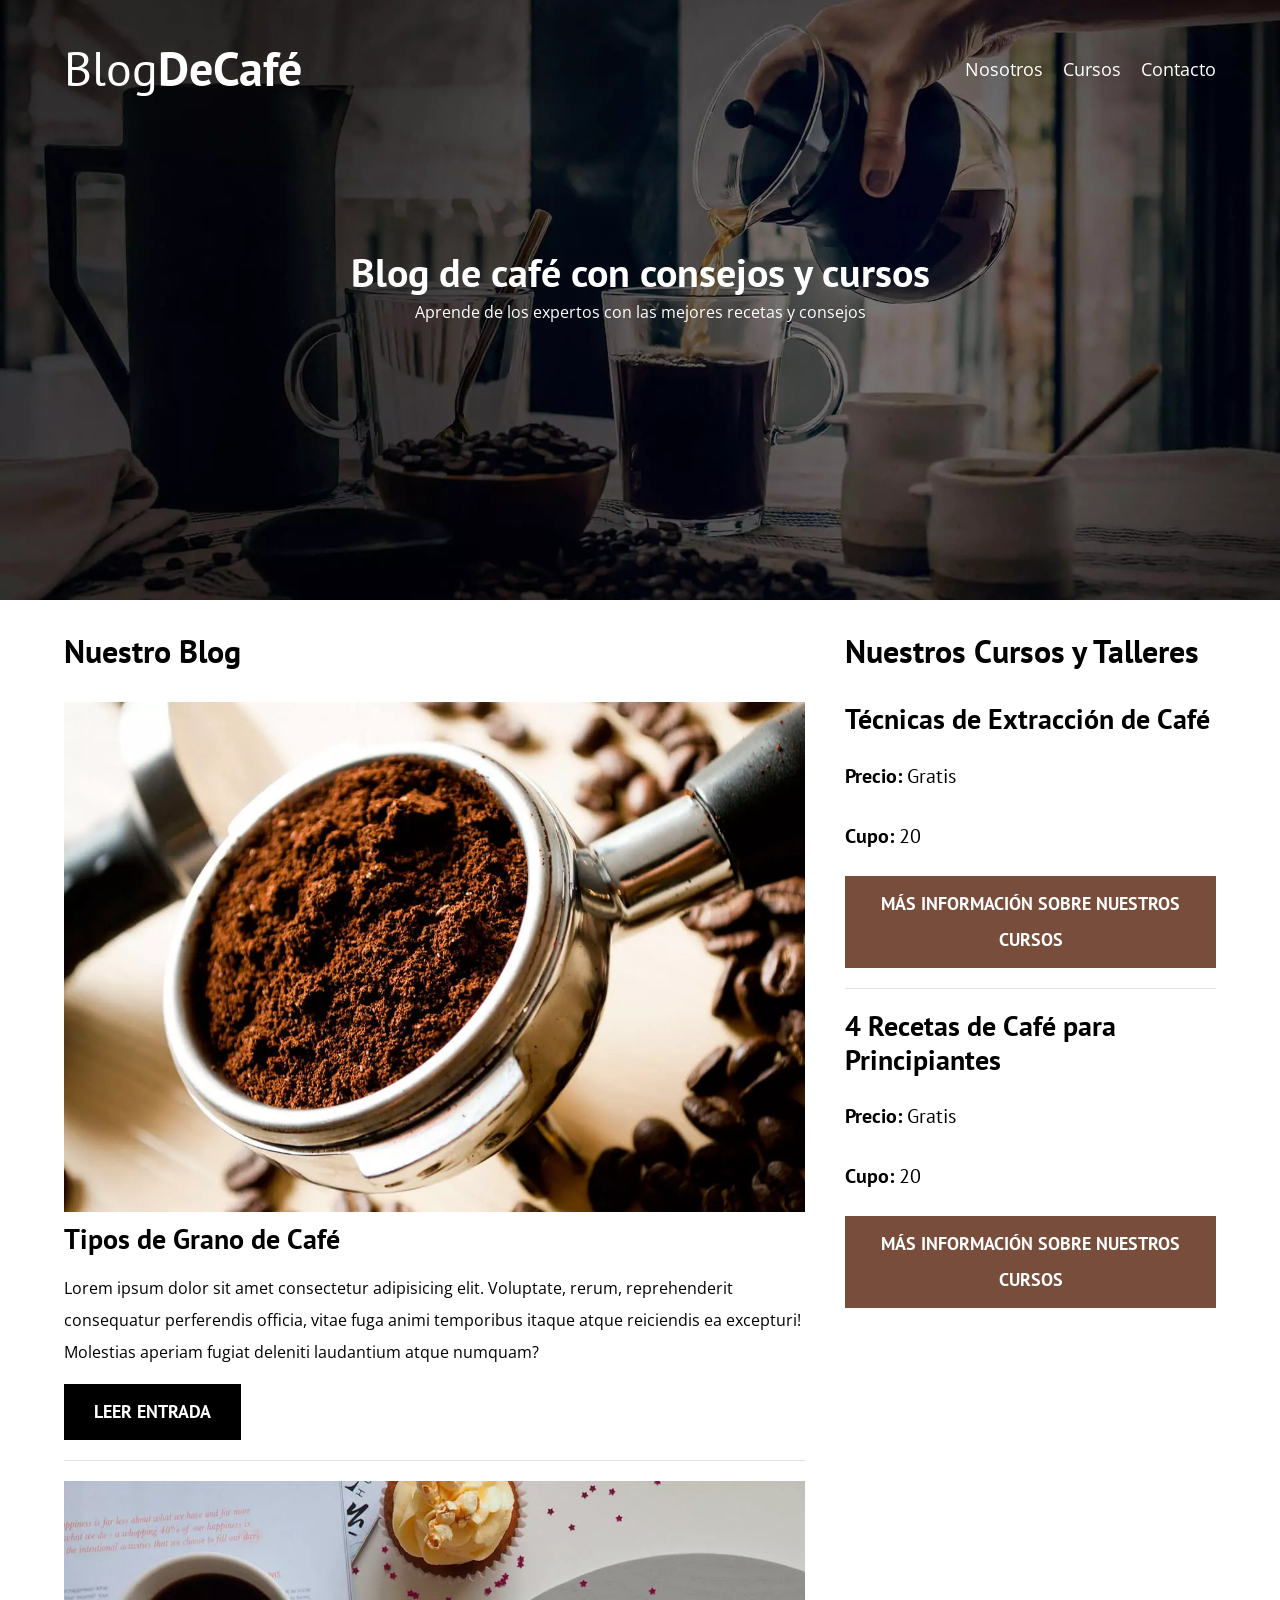
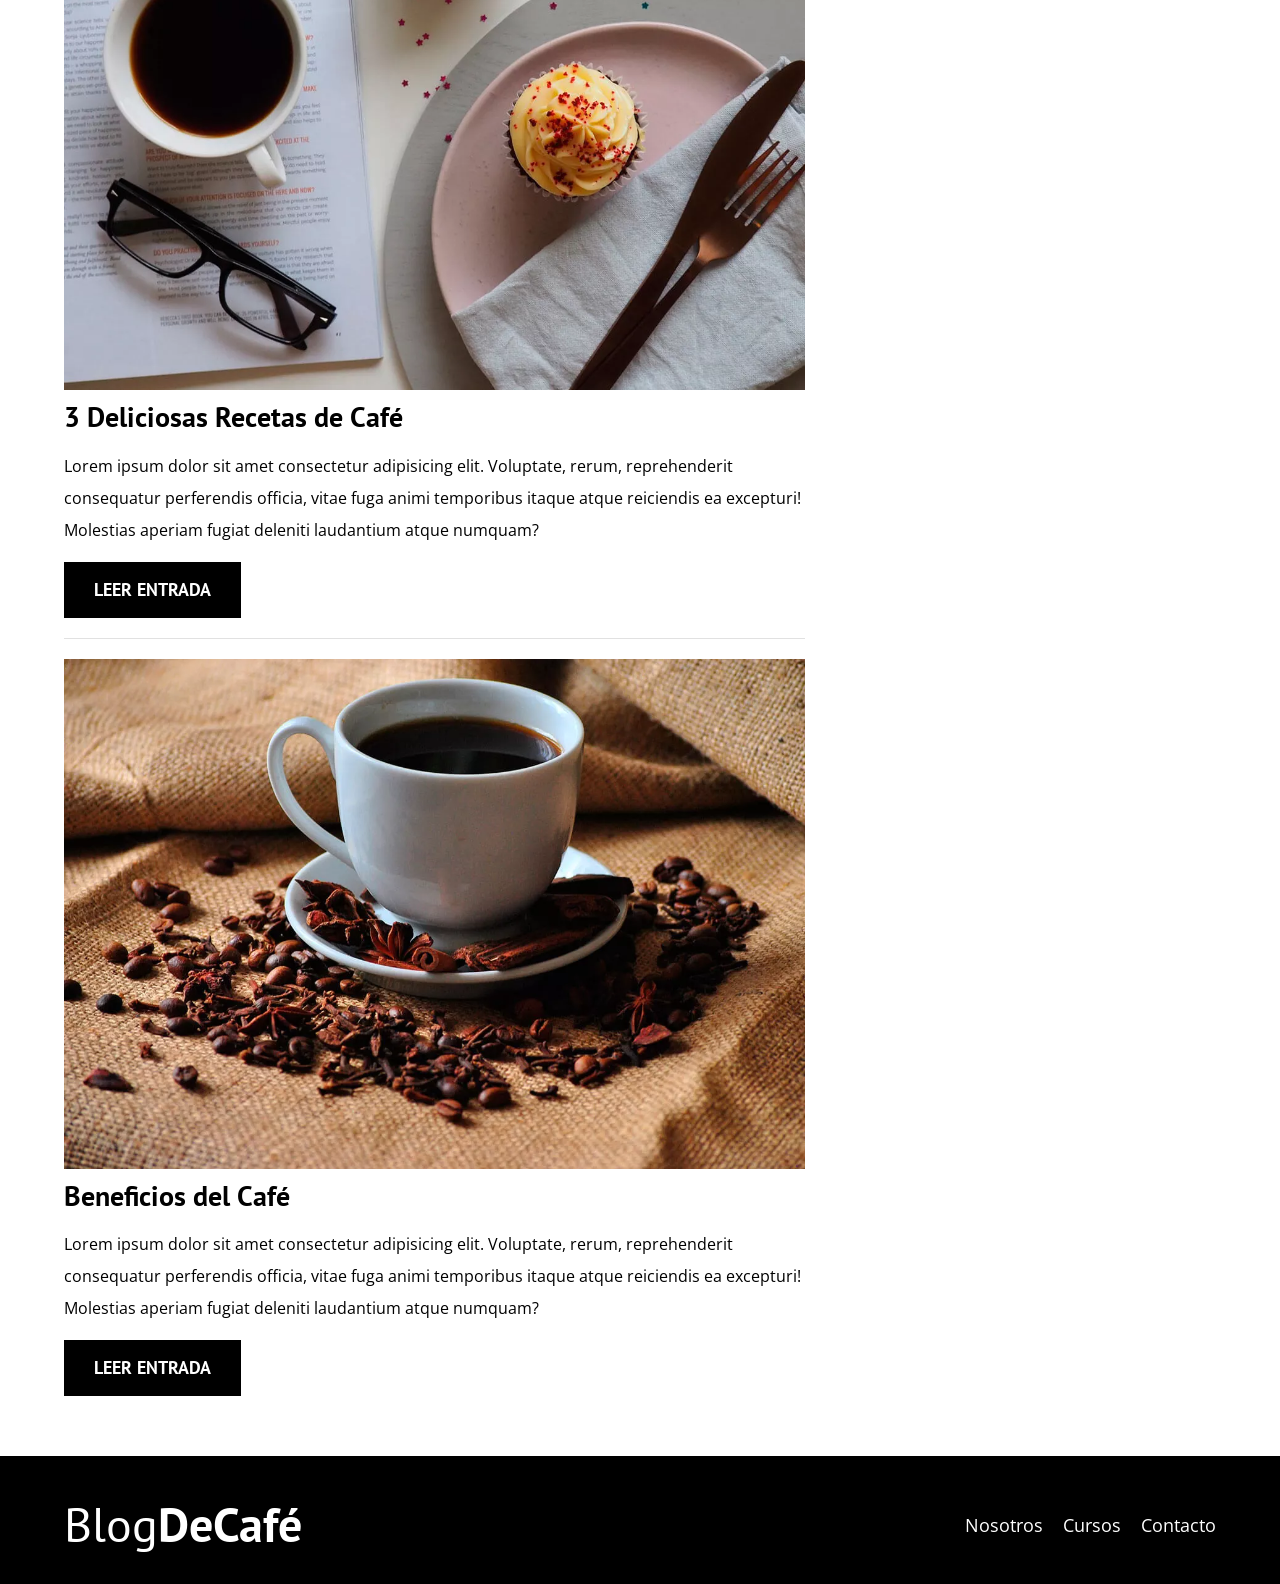
<file: js/Dom-Scripting/index.html>
<!DOCTYPE html>
<html lang="en">
<head>
    <meta charset="UTF-8">
    <meta name="viewport" content="width=device-width, initial-scale=1.0">
    <title>BlogDeCafé</title>
    <link rel="stylesheet" href="css/normalize.css">
    <link rel="icon" href="/img/cafe.png">
    <link href="https://fonts.googleapis.com/css2?family=Open+Sans&family=PT+Sans:wght@400;700&display=swap" rel="stylesheet">
    <link rel="stylesheet" href="css/style.css">
</head>
<body>

    <header class="header">

        <div class="contenedor">
            <div class="barra">
                <a class="logo" href="index.html">
                    <h1 class="logo__nombre no-margin centrar-texto">Blog<span class="logo__bold">DeCafé</span></h1>
                </a>

                <nav class="navegacion">
                    <a href="nosotros.html" class="navegacion__enlace">Nosotros</a>
                    <a href="cursos.html" class="navegacion__enlace">Cursos</a>
                    <a href="contacto.html" class="navegacion__enlace">Contacto</a>
                </nav>
            </div>
        </div>

        <div class="header__texto">
            <h2 class="no-margin">Blog de café con consejos y cursos</h2>
            <p class="no-margin">Aprende de los expertos con las mejores recetas y consejos</p>
        </div>
    </header>

    <div class="contenedor contenido-principal">
        <main class="blog">
            <h3>Nuestro Blog</h3>

            <article class="entrada">
                <div class="entrada__imagen">
                    <picture>
                        <source loading="lazy"  srcset="img/blog1.webp" type="image/webp">
                        <img loading="lazy" src="img/blog1.jpg" alt="imagen blog"> 
                    </picture>
                </div>

                <div class="entrada__contenido">
                    <h4 class="no-margin">Tipos de Grano de Café</h4>
                    <p>Lorem ipsum dolor sit amet consectetur adipisicing elit. Voluptate, rerum, reprehenderit consequatur perferendis officia, vitae fuga animi temporibus itaque atque reiciendis ea excepturi! Molestias aperiam fugiat deleniti laudantium atque numquam?</p>
                    <a href="entrada.html" class="boton boton--primario">Leer Entrada</a>
                </div>
            </article>

            <article class="entrada">
                <div class="entrada__imagen">
                    <picture>
                        <source loading="lazy"  srcset="img/blog2.webp" type="image/webp">
                        <img loading="lazy" src="img/blog2.jpg" alt="imagen blog"> 
                    </picture>
                </div>

                <div class="entrada__contenido">
                    <h4 class="no-margin">3 Deliciosas Recetas de Café</h4>
                    <p>Lorem ipsum dolor sit amet consectetur adipisicing elit. Voluptate, rerum, reprehenderit consequatur perferendis officia, vitae fuga animi temporibus itaque atque reiciendis ea excepturi! Molestias aperiam fugiat deleniti laudantium atque numquam?</p>
                    <a href="entrada.html" class="boton boton--primario">Leer Entrada</a>
                </div>
            </article>

            <article class="entrada">
                <div class="entrada__imagen">
                    <picture>
                        <source loading="lazy"  srcset="img/blog3.webp" type="image/webp">
                        <img loading="lazy" src="img/blog3.jpg" alt="imagen blog"> 
                    </picture>
                </div>

                <div class="entrada__contenido">
                    <h4 class="no-margin">Beneficios del Café</h4>
                    <p>Lorem ipsum dolor sit amet consectetur adipisicing elit. Voluptate, rerum, reprehenderit consequatur perferendis officia, vitae fuga animi temporibus itaque atque reiciendis ea excepturi! Molestias aperiam fugiat deleniti laudantium atque numquam?</p>
                    <a href="entrada.html" class="boton boton--primario">Leer Entrada</a>
                </div>
            </article>
        </main>
        <aside class="sidebar">
            <h3>Nuestros Cursos y Talleres</h3>

            <ul class="cursos no-padding">
                <li class="widget-curso">
                    <h4 class="no-margin">Técnicas de Extracción de Café</h4>
                    <p class="widget-curso__label">Precio: 
                        <span class="widget-curso__info">Gratis</span>
                    </p>
                    <p class="widget-curso__label">Cupo: 
                        <span class="widget-curso__info">20</span>
                    </p>
                    <a href="entrada.html" class="boton boton--secundario">Más Información sobre nuestros cursos</a>
                </li>

                <li class="widget-curso">
                    <h4 class="no-margin">4 Recetas de Café para Principiantes</h4>
                    <p class="widget-curso__label">Precio: 
                        <span class="widget-curso__info">Gratis</span>
                    </p>
                    <p class="widget-curso__label">Cupo: 
                        <span class="widget-curso__info">20</span>
                    </p>
                    <a href="entrada.html" class="boton boton--secundario">Más Información sobre nuestros cursos</a>
                </li>
            </ul>
        </aside>
    </div>

    <footer class="footer">
        <div class="contenedor">
            <div class="barra">
                <a class="logo" href="index.html">
                    <h1 class="logo__nombre no-margin centrar-texto">Blog<span class="logo__bold">DeCafé</span></h1>
                </a>

                <nav class="navegacion">
                    <a href="nosotros.html" class="navegacion__enlace">Nosotros</a>
                    <a href="cursos.html" class="navegacion__enlace">Cursos</a>
                    <a href="contacto.html" class="navegacion__enlace">Contacto</a>
                </nav>
            </div>
        </div>
    </footer>
    
    <script src="js/modernizr.js"></script>
</body>
</html>
</file>
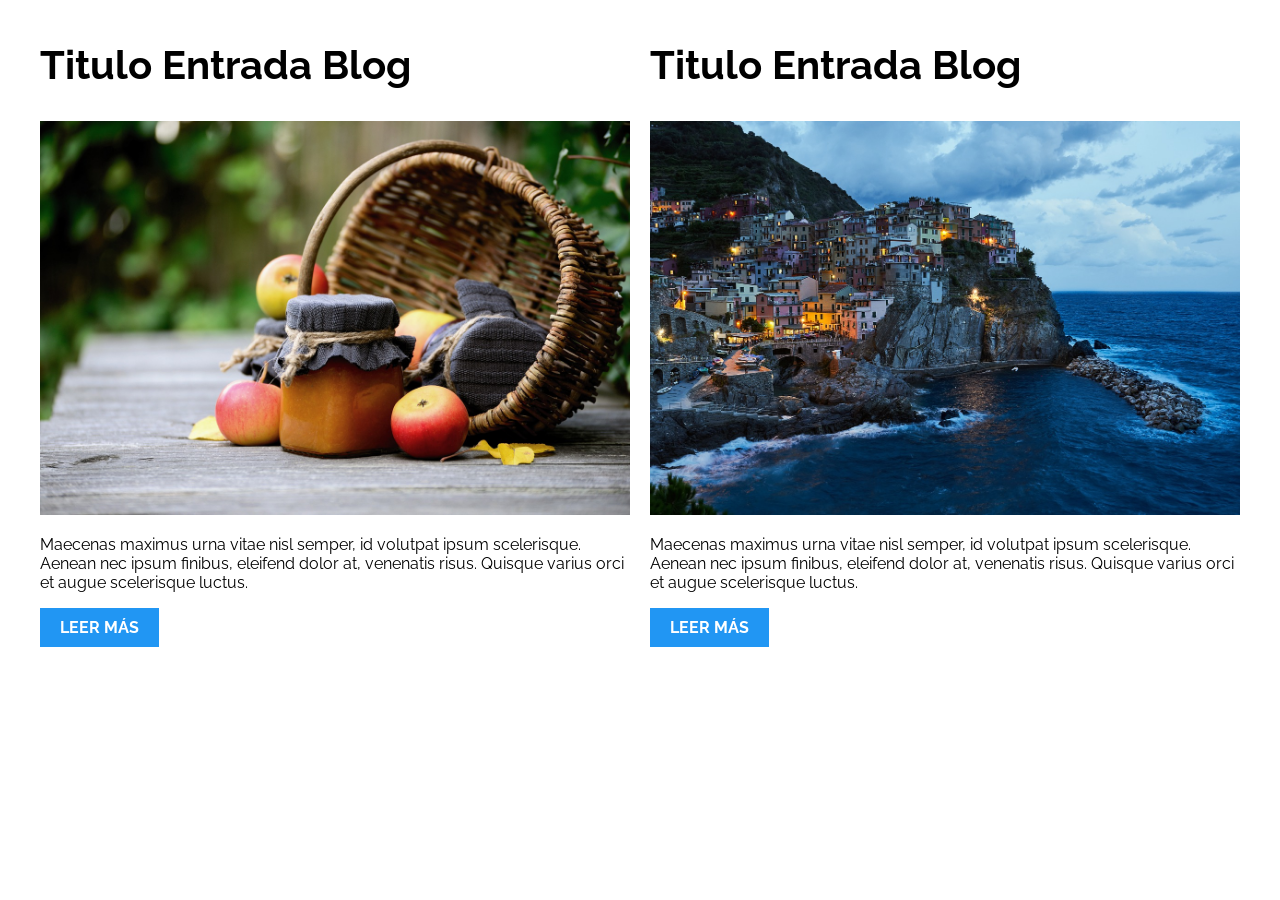
<file: CSS/Patrones-RWD/01-2columnas_iguales_css_grid/index.html>
<!DOCTYPE html>
<html>

<head>
    <meta charset="utf-8">
    <title>Patrones Responsive Web Design - 2 Columnas</title>
    <link rel="stylesheet" href="https://necolas.github.io/normalize.css/8.0.1/normalize.css">
    <link href="https://fonts.googleapis.com/css?family=Raleway:400,700,900" rel="stylesheet">
    <link rel="stylesheet" href="css/styles.css">
    <meta name="viewport" content="width=device-width, initial-scale=1">
</head>

<body>

    <div class="contenedor dos-columnas">
        <article class="entrada-blog">
            <h1>Titulo Entrada Blog</h1>
            <img src="img/imagen1.jpg">
            <p>Maecenas maximus urna vitae nisl semper, id volutpat ipsum scelerisque. Aenean nec ipsum finibus, eleifend dolor at, venenatis risus. Quisque varius orci et augue scelerisque luctus.</p>
            <a href="#">Leer más</a>
        </article>
        <article class="entrada-blog">
            <h1>Titulo Entrada Blog</h1>
            <img src="img/imagen2.jpg">
            <p>Maecenas maximus urna vitae nisl semper, id volutpat ipsum scelerisque. Aenean nec ipsum finibus, eleifend dolor at, venenatis risus. Quisque varius orci et augue scelerisque luctus.</p>
            <a href="#">Leer más</a>
        </article>
    </div>

</body>

</html>
</file>
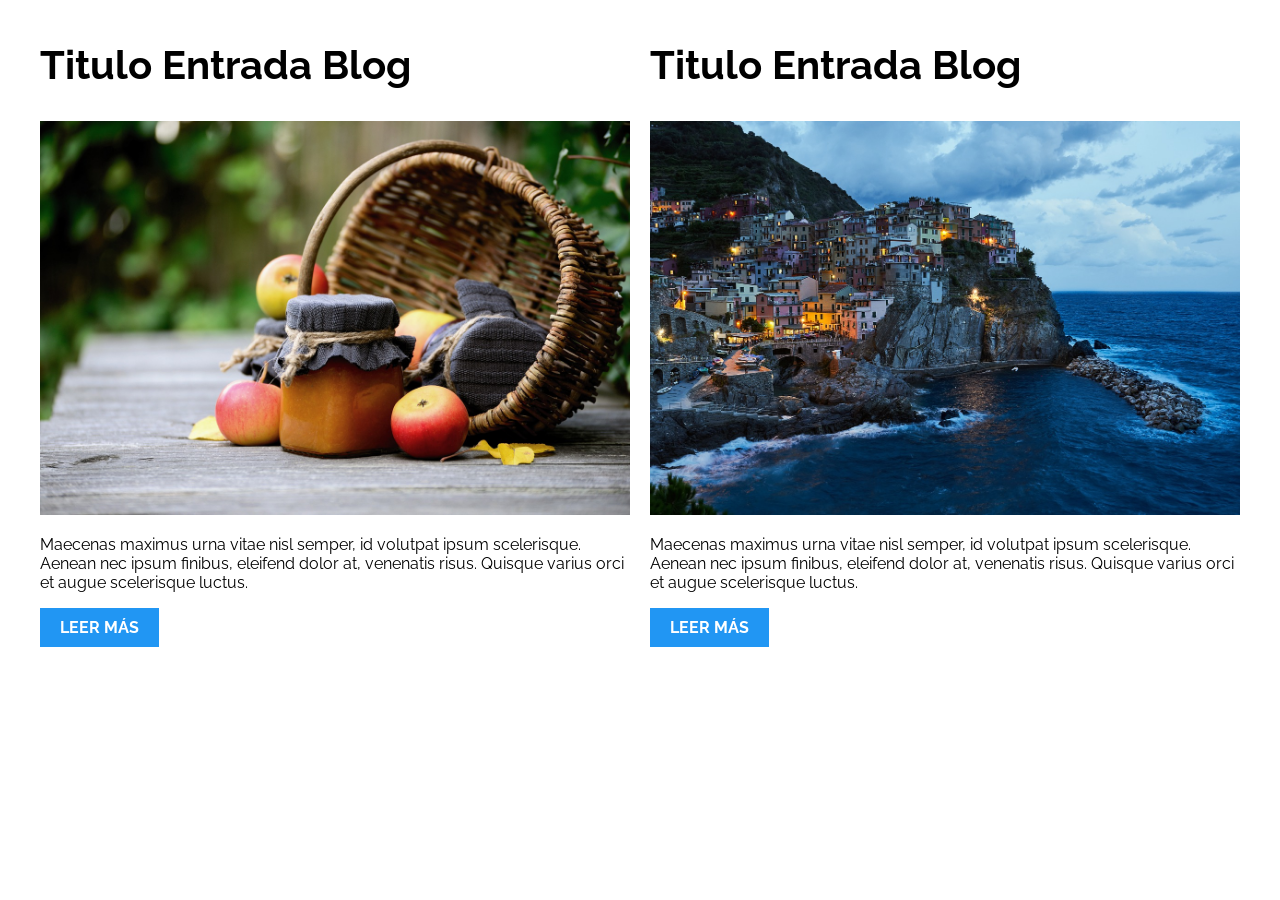
<file: CSS/Patrones-RWD/02-2columnas_iguales_flexbox/index.html>
<!DOCTYPE html>
<html>

<head>
    <meta charset="utf-8">
    <title>Patrones Responsive Web Design - 2 Columnas</title>
    <link rel="stylesheet" href="https://necolas.github.io/normalize.css/8.0.1/normalize.css">
    <link href="https://fonts.googleapis.com/css?family=Raleway:400,700,900" rel="stylesheet">
    <link rel="stylesheet" href="css/styles.css">
    <meta name="viewport" content="width=device-width, initial-scale=1">
</head>

<body>
    <div class="contenedor dos-columnas">
        <article class="entrada-blog">
            <h1>Titulo Entrada Blog</h1>
            <img src="img/imagen1.jpg">
            <p>Maecenas maximus urna vitae nisl semper, id volutpat ipsum scelerisque. Aenean nec ipsum finibus, eleifend dolor at, venenatis risus. Quisque varius orci et augue scelerisque luctus.</p>
            <a href="#">Leer más</a>
        </article>
        <article class="entrada-blog">
            <h1>Titulo Entrada Blog</h1>
            <img src="img/imagen2.jpg">
            <p>Maecenas maximus urna vitae nisl semper, id volutpat ipsum scelerisque. Aenean nec ipsum finibus, eleifend dolor at, venenatis risus. Quisque varius orci et augue scelerisque luctus.</p>
            <a href="#">Leer más</a>
        </article>
    </div>

</body>

</html>
</file>
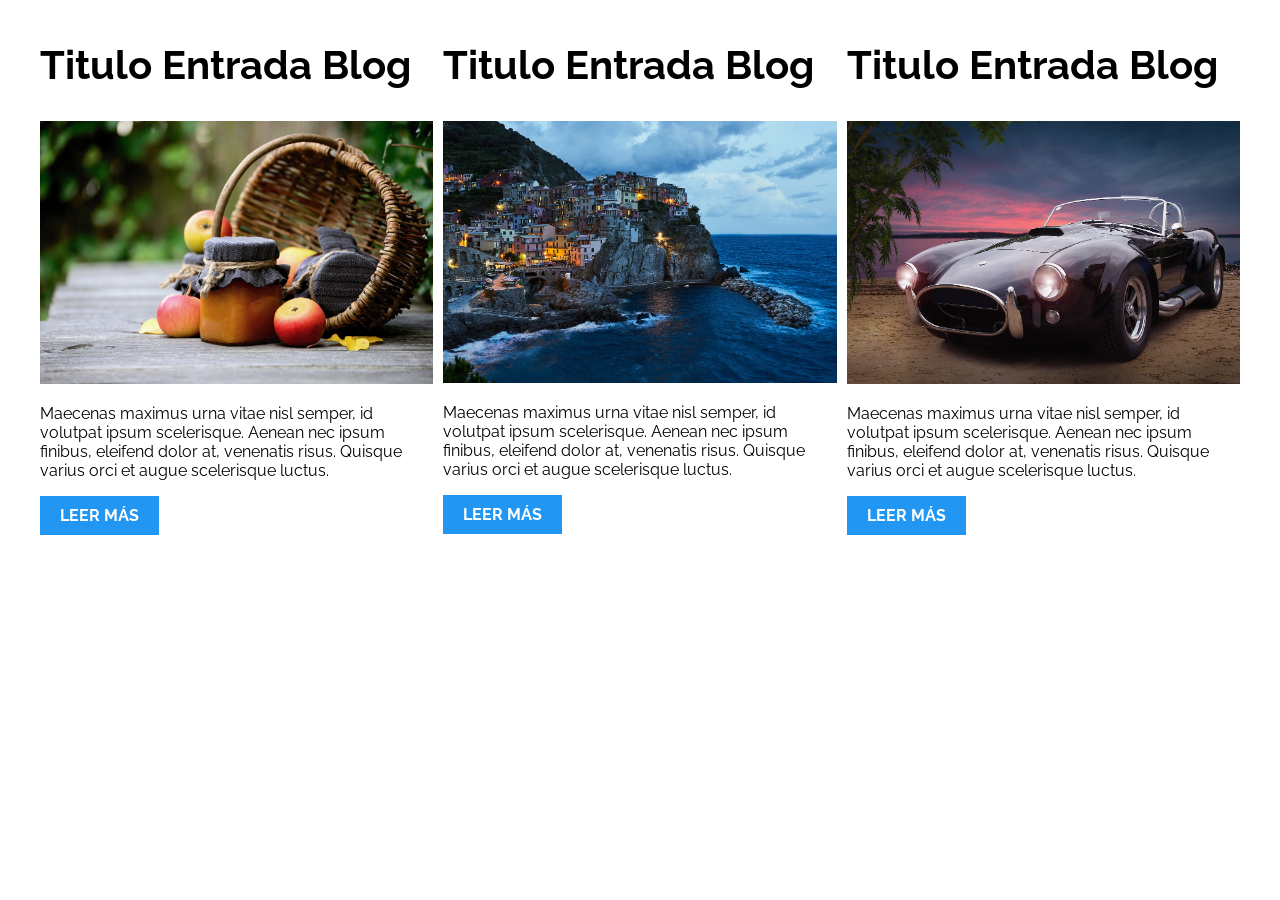
<file: CSS/Patrones-RWD/03-3columnas_iguales_css_grid/index.html>
<!DOCTYPE html>
<html>

<head>
    <meta charset="utf-8">
    <title>Patrones Responsive Web Design - 3 Columnas Iguales</title>
    <link rel="stylesheet" href="https://necolas.github.io/normalize.css/8.0.1/normalize.css">
    <link href="https://fonts.googleapis.com/css?family=Raleway:400,700,900" rel="stylesheet">
    <link rel="stylesheet" href="css/styles.css">
    <meta name="viewport" content="width=device-width, initial-scale=1">
</head>

<body>

    <div class="contenedor tres-columnas">
        <article class="entrada-blog">
            <h1>Titulo Entrada Blog</h1>
            <img src="img/imagen1.jpg">
            <p>Maecenas maximus urna vitae nisl semper, id volutpat ipsum scelerisque. Aenean nec ipsum finibus, eleifend dolor at, venenatis risus. Quisque varius orci et augue scelerisque luctus.</p>
            <a href="#">Leer más</a>
        </article>

        <article class="entrada-blog">
            <h1>Titulo Entrada Blog</h1>
            <img src="img/imagen2.jpg">

            <p>Maecenas maximus urna vitae nisl semper, id volutpat ipsum scelerisque. Aenean nec ipsum finibus, eleifend dolor at, venenatis risus. Quisque varius orci et augue scelerisque luctus.</p>
            <a href="#">Leer más</a>
        </article>

        <article class="entrada-blog">
            <h1>Titulo Entrada Blog</h1>
            <img src="img/imagen3.jpg">

            <p>Maecenas maximus urna vitae nisl semper, id volutpat ipsum scelerisque. Aenean nec ipsum finibus, eleifend dolor at, venenatis risus. Quisque varius orci et augue scelerisque luctus.</p>
            <a href="#">Leer más</a>
        </article>
    </div>

</body>

</html>
</file>
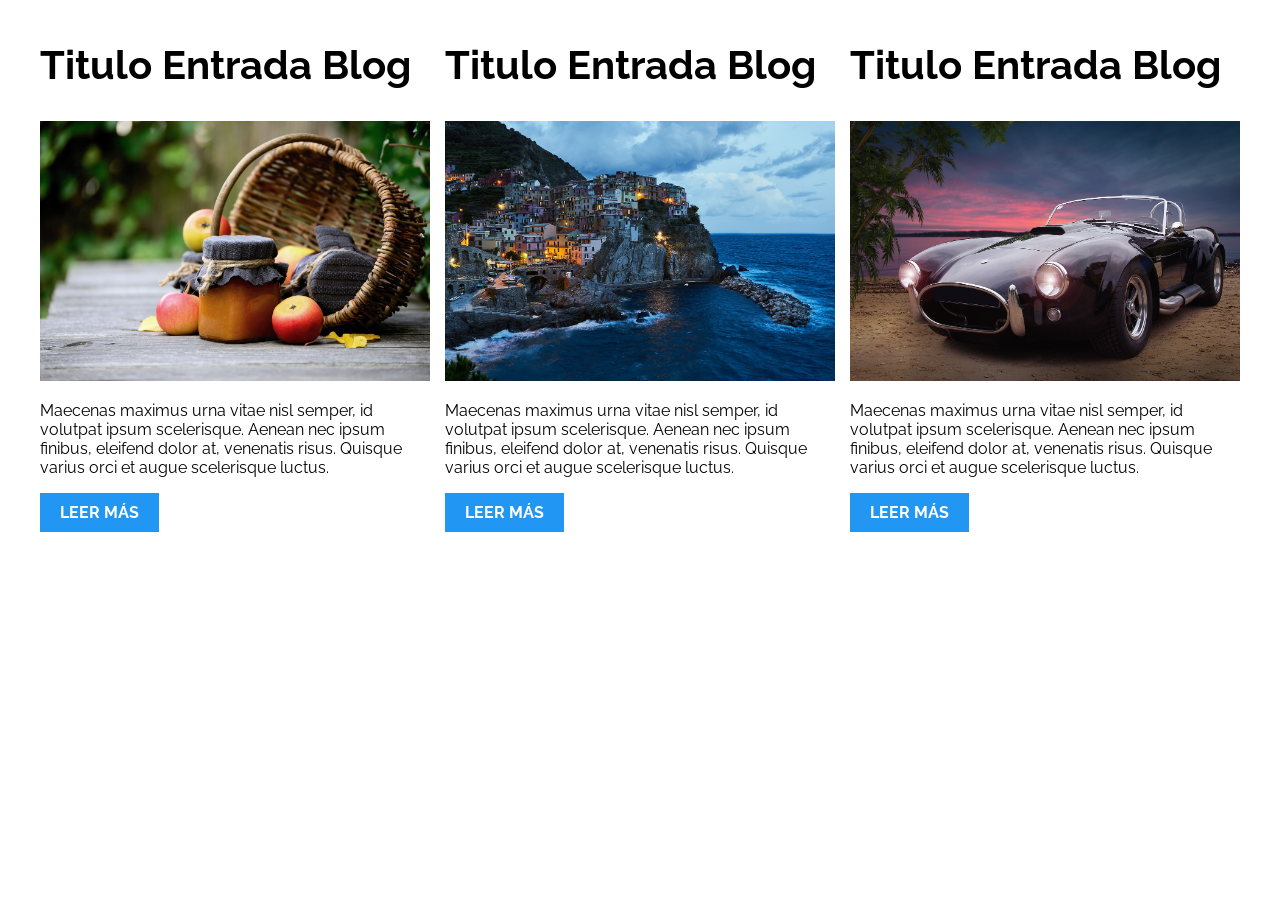
<file: CSS/Patrones-RWD/04-3columnas_iguales_flexbox/index.html>
<!DOCTYPE html>
<html>

<head>
    <meta charset="utf-8">
    <title>Patrones Responsive Web Design - 3 Columnas Iguales</title>
    <link rel="stylesheet" href="https://necolas.github.io/normalize.css/8.0.1/normalize.css">
    <link href="https://fonts.googleapis.com/css?family=Raleway:400,700,900" rel="stylesheet">
    <link rel="stylesheet" href="css/styles.css">
    <meta name="viewport" content="width=device-width, initial-scale=1">
</head>

<body>

    <div class="contenedor tres-columnas">
        <article class="entrada-blog">
            <h1>Titulo Entrada Blog</h1>
            <img src="img/imagen1.jpg">
            <p>Maecenas maximus urna vitae nisl semper, id volutpat ipsum scelerisque. Aenean nec ipsum finibus, eleifend dolor at, venenatis risus. Quisque varius orci et augue scelerisque luctus.</p>
            <a href="#">Leer más</a>
        </article>

        <article class="entrada-blog">
            <h1>Titulo Entrada Blog</h1>
            <img src="img/imagen2.jpg">

            <p>Maecenas maximus urna vitae nisl semper, id volutpat ipsum scelerisque. Aenean nec ipsum finibus, eleifend dolor at, venenatis risus. Quisque varius orci et augue scelerisque luctus.</p>
            <a href="#">Leer más</a>
        </article>

        <article class="entrada-blog">
            <h1>Titulo Entrada Blog</h1>
            <img src="img/imagen3.jpg">

            <p>Maecenas maximus urna vitae nisl semper, id volutpat ipsum scelerisque. Aenean nec ipsum finibus, eleifend dolor at, venenatis risus. Quisque varius orci et augue scelerisque luctus.</p>
            <a href="#">Leer más</a>
        </article>
    </div>
</body>

</html>
</file>
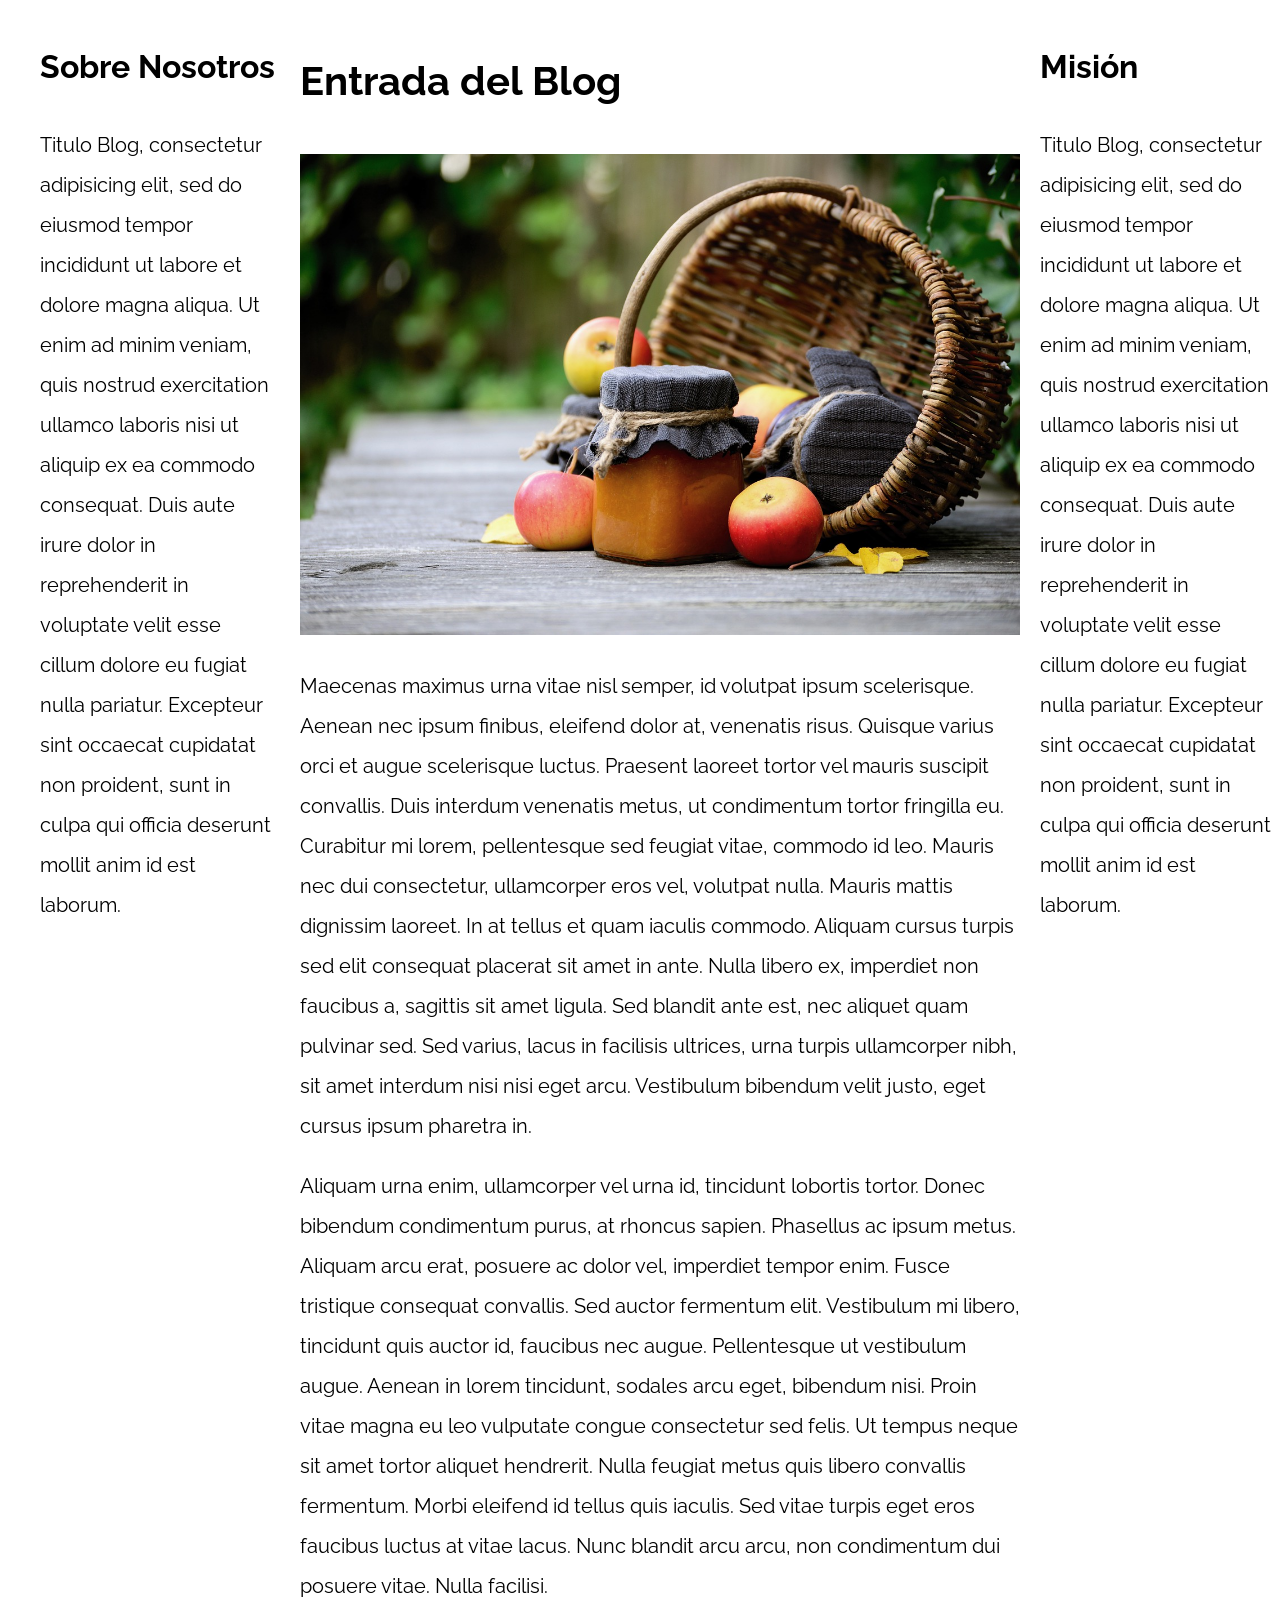
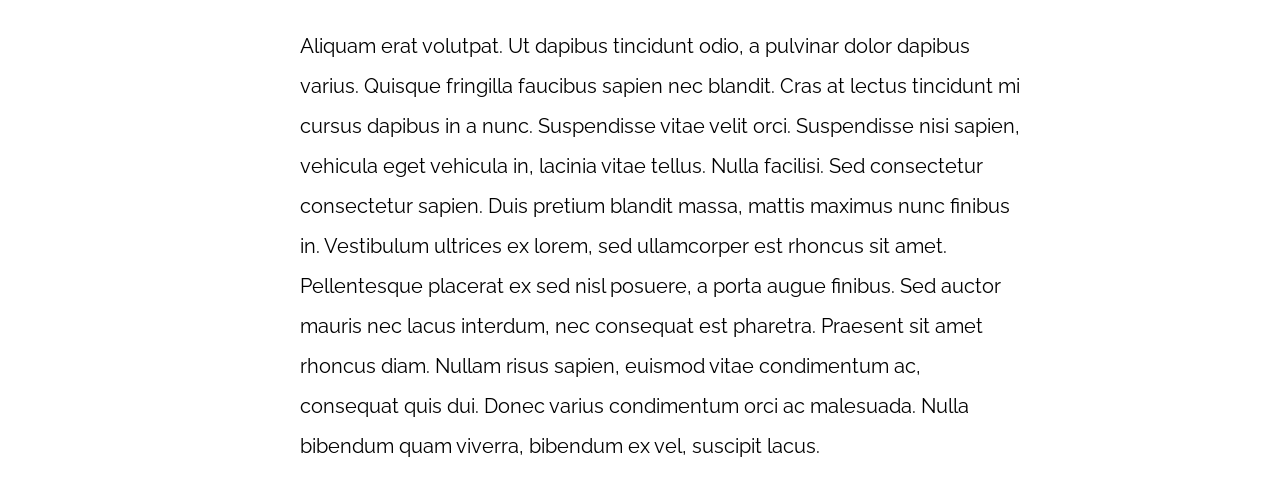
<file: CSS/Patrones-RWD/05-3columnas_css_grid/index.html>
<!DOCTYPE html>
<html>

<head>
    <meta charset="utf-8">
    <title>Patrones Responsive Web Design</title>
    <link rel="stylesheet" href="https://necolas.github.io/normalize.css/8.0.1/normalize.css">
    <link href="https://fonts.googleapis.com/css?family=Raleway:400,700,900" rel="stylesheet">
    <link rel="stylesheet" href="css/styles.css">
    <meta name="viewport" content="width=device-width, initial-scale=1">
</head>

<body>

    <div class="contenedor contenedor-grid">
        <main class="contenedor-principal">
            <article>
                <h1>Entrada del Blog</h1>
                <img src="img/imagen1.jpg">

                <p>Maecenas maximus urna vitae nisl semper, id volutpat ipsum scelerisque. Aenean nec ipsum finibus, eleifend dolor at, venenatis risus. Quisque varius orci et augue scelerisque luctus. Praesent laoreet tortor vel mauris suscipit convallis.
                    Duis interdum venenatis metus, ut condimentum tortor fringilla eu. Curabitur mi lorem, pellentesque sed feugiat vitae, commodo id leo. Mauris nec dui consectetur, ullamcorper eros vel, volutpat nulla. Mauris mattis dignissim laoreet.
                    In at tellus et quam iaculis commodo. Aliquam cursus turpis sed elit consequat placerat sit amet in ante. Nulla libero ex, imperdiet non faucibus a, sagittis sit amet ligula. Sed blandit ante est, nec aliquet quam pulvinar sed. Sed
                    varius, lacus in facilisis ultrices, urna turpis ullamcorper nibh, sit amet interdum nisi nisi eget arcu. Vestibulum bibendum velit justo, eget cursus ipsum pharetra in.</p>

                <p>Aliquam urna enim, ullamcorper vel urna id, tincidunt lobortis tortor. Donec bibendum condimentum purus, at rhoncus sapien. Phasellus ac ipsum metus. Aliquam arcu erat, posuere ac dolor vel, imperdiet tempor enim. Fusce tristique consequat
                    convallis. Sed auctor fermentum elit. Vestibulum mi libero, tincidunt quis auctor id, faucibus nec augue. Pellentesque ut vestibulum augue. Aenean in lorem tincidunt, sodales arcu eget, bibendum nisi. Proin vitae magna eu leo vulputate
                    congue consectetur sed felis. Ut tempus neque sit amet tortor aliquet hendrerit. Nulla feugiat metus quis libero convallis fermentum. Morbi eleifend id tellus quis iaculis. Sed vitae turpis eget eros faucibus luctus at vitae lacus.
                    Nunc blandit arcu arcu, non condimentum dui posuere vitae. Nulla facilisi.</p>

                <p>Aliquam erat volutpat. Ut dapibus tincidunt odio, a pulvinar dolor dapibus varius. Quisque fringilla faucibus sapien nec blandit. Cras at lectus tincidunt mi cursus dapibus in a nunc. Suspendisse vitae velit orci. Suspendisse nisi sapien,
                    vehicula eget vehicula in, lacinia vitae tellus. Nulla facilisi. Sed consectetur consectetur sapien. Duis pretium blandit massa, mattis maximus nunc finibus in. Vestibulum ultrices ex lorem, sed ullamcorper est rhoncus sit amet. Pellentesque
                    placerat ex sed nisl posuere, a porta augue finibus. Sed auctor mauris nec lacus interdum, nec consequat est pharetra. Praesent sit amet rhoncus diam. Nullam risus sapien, euismod vitae condimentum ac, consequat quis dui. Donec varius
                    condimentum orci ac malesuada. Nulla bibendum quam viverra, bibendum ex vel, suscipit lacus.</p>

            </article>
        </main>

        <aside class="sidebar-1">
            <h2>Sobre Nosotros</h2>
            <p>Titulo Blog, consectetur adipisicing elit, sed do eiusmod tempor incididunt ut labore et dolore magna aliqua. Ut enim ad minim veniam, quis nostrud exercitation ullamco laboris nisi ut aliquip ex ea commodo consequat. Duis aute irure dolor
                in reprehenderit in voluptate velit esse cillum dolore eu fugiat nulla pariatur. Excepteur sint occaecat cupidatat non proident, sunt in culpa qui officia deserunt mollit anim id est laborum.</p>
        </aside>
        <aside class="sidebar-2">
            <h2>Misión</h2>
            <p>Titulo Blog, consectetur adipisicing elit, sed do eiusmod tempor incididunt ut labore et dolore magna aliqua. Ut enim ad minim veniam, quis nostrud exercitation ullamco laboris nisi ut aliquip ex ea commodo consequat. Duis aute irure dolor
                in reprehenderit in voluptate velit esse cillum dolore eu fugiat nulla pariatur. Excepteur sint occaecat cupidatat non proident, sunt in culpa qui officia deserunt mollit anim id est laborum.</p>
        </aside>
    </div>

</body>

</html>
</file>
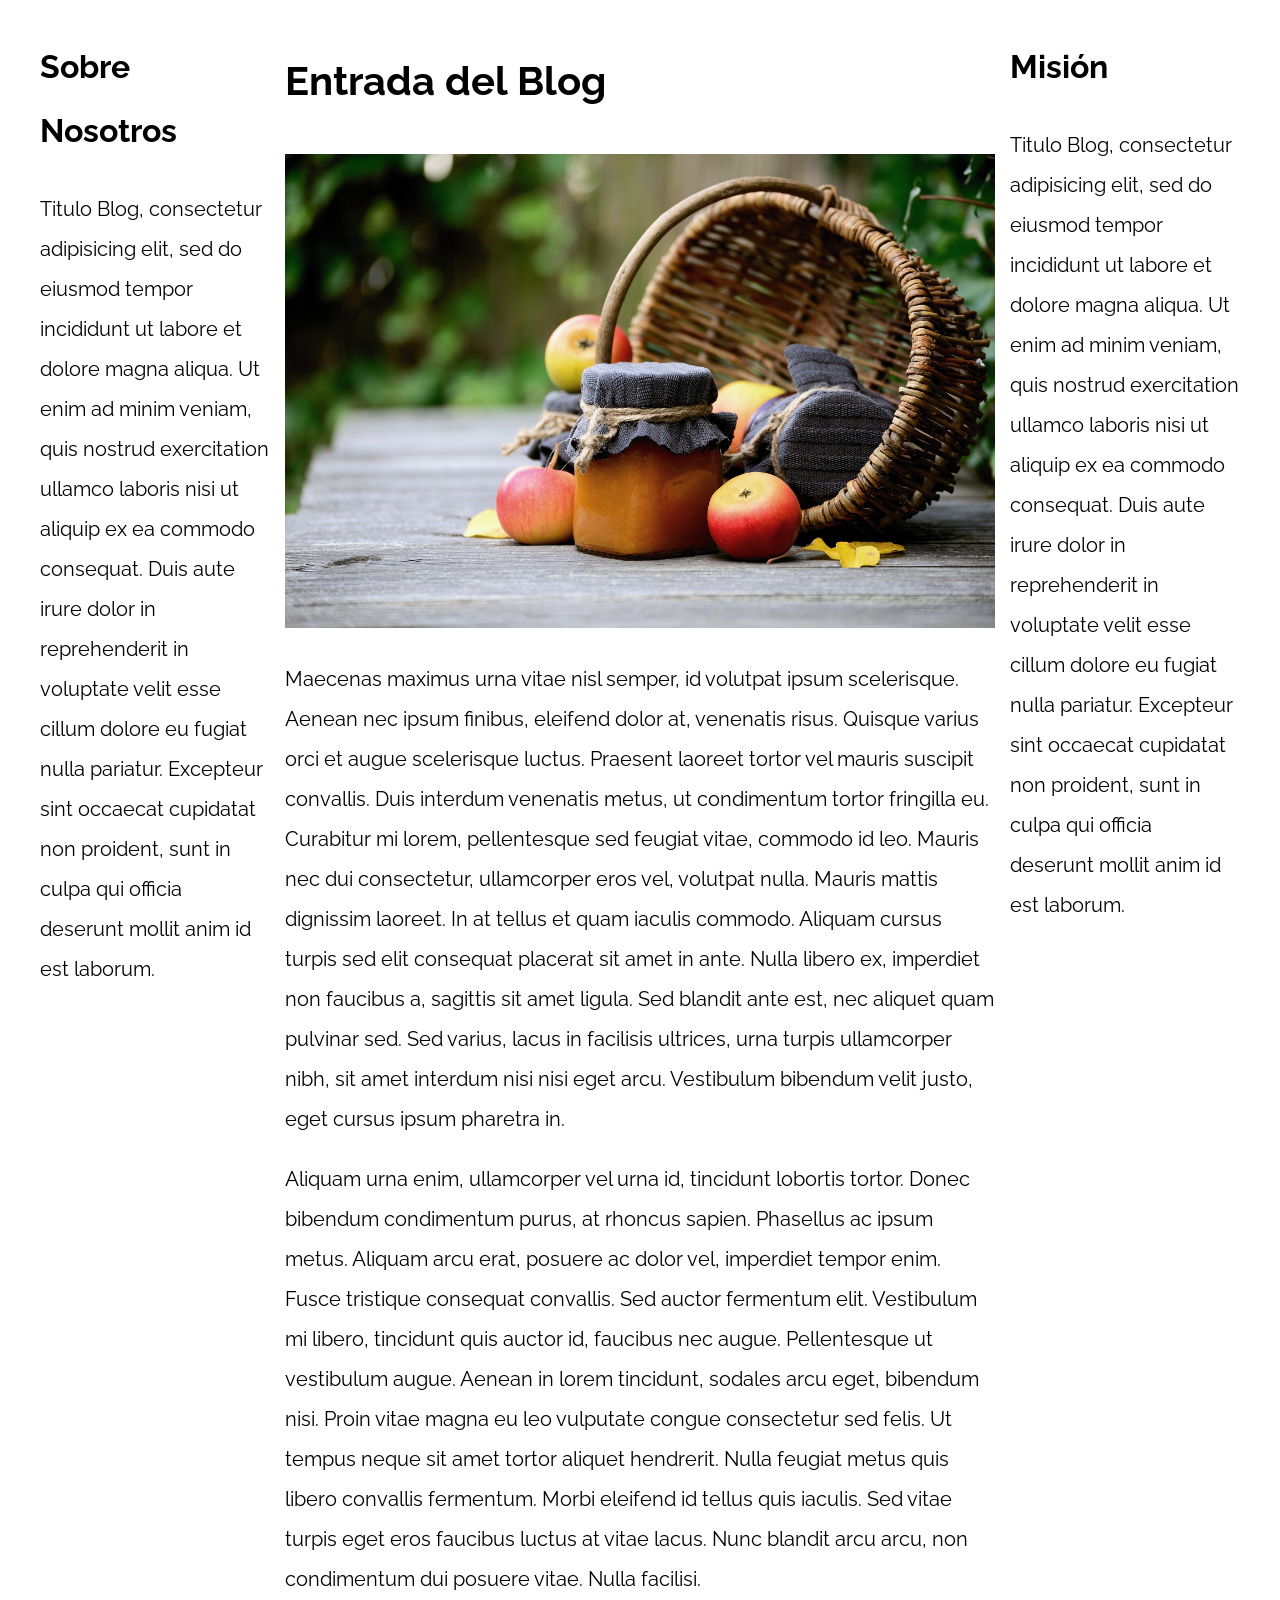
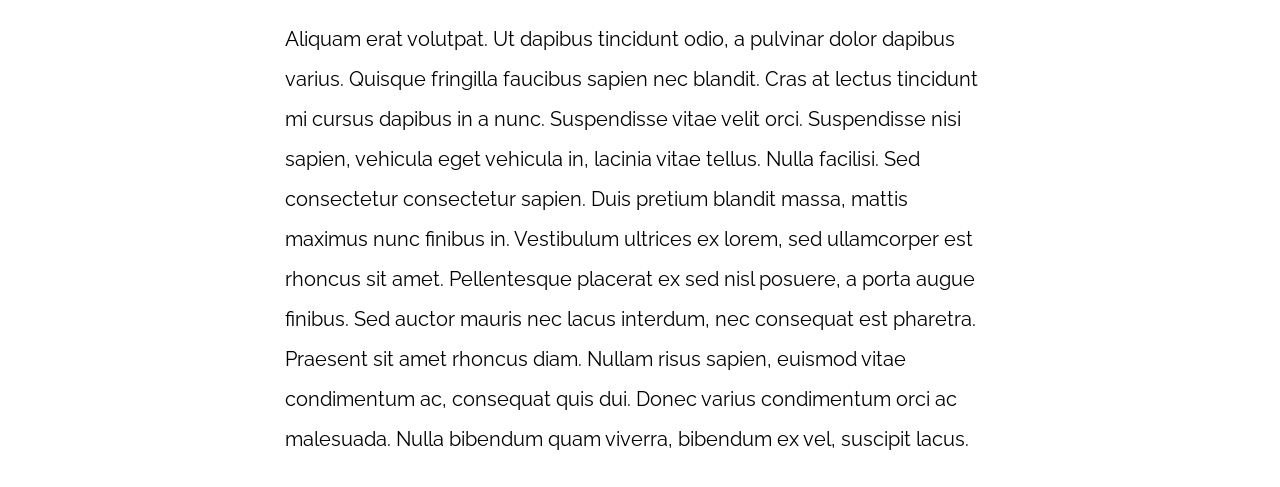
<file: CSS/Patrones-RWD/06-3columnas_flexbox/index.html>
<!DOCTYPE html>
<html>

<head>
    <meta charset="utf-8">
    <title>Patrones Responsive Web Design</title>
    <link rel="stylesheet" href="https://necolas.github.io/normalize.css/8.0.1/normalize.css">
    <link href="https://fonts.googleapis.com/css?family=Raleway:400,700,900" rel="stylesheet">
    <link rel="stylesheet" href="css/styles.css">
    <meta name="viewport" content="width=device-width, initial-scale=1">
</head>

<body>

    <div class="contenedor contenedor-flex">
        <main class="contenido-principal">
            <article>
                <h1>Entrada del Blog</h1>
                <img src="img/imagen1.jpg">

                <p>Maecenas maximus urna vitae nisl semper, id volutpat ipsum scelerisque. Aenean nec ipsum finibus, eleifend dolor at, venenatis risus. Quisque varius orci et augue scelerisque luctus. Praesent laoreet tortor vel mauris suscipit convallis.
                    Duis interdum venenatis metus, ut condimentum tortor fringilla eu. Curabitur mi lorem, pellentesque sed feugiat vitae, commodo id leo. Mauris nec dui consectetur, ullamcorper eros vel, volutpat nulla. Mauris mattis dignissim laoreet.
                    In at tellus et quam iaculis commodo. Aliquam cursus turpis sed elit consequat placerat sit amet in ante. Nulla libero ex, imperdiet non faucibus a, sagittis sit amet ligula. Sed blandit ante est, nec aliquet quam pulvinar sed. Sed
                    varius, lacus in facilisis ultrices, urna turpis ullamcorper nibh, sit amet interdum nisi nisi eget arcu. Vestibulum bibendum velit justo, eget cursus ipsum pharetra in.</p>

                <p>Aliquam urna enim, ullamcorper vel urna id, tincidunt lobortis tortor. Donec bibendum condimentum purus, at rhoncus sapien. Phasellus ac ipsum metus. Aliquam arcu erat, posuere ac dolor vel, imperdiet tempor enim. Fusce tristique consequat
                    convallis. Sed auctor fermentum elit. Vestibulum mi libero, tincidunt quis auctor id, faucibus nec augue. Pellentesque ut vestibulum augue. Aenean in lorem tincidunt, sodales arcu eget, bibendum nisi. Proin vitae magna eu leo vulputate
                    congue consectetur sed felis. Ut tempus neque sit amet tortor aliquet hendrerit. Nulla feugiat metus quis libero convallis fermentum. Morbi eleifend id tellus quis iaculis. Sed vitae turpis eget eros faucibus luctus at vitae lacus.
                    Nunc blandit arcu arcu, non condimentum dui posuere vitae. Nulla facilisi.</p>

                <p>Aliquam erat volutpat. Ut dapibus tincidunt odio, a pulvinar dolor dapibus varius. Quisque fringilla faucibus sapien nec blandit. Cras at lectus tincidunt mi cursus dapibus in a nunc. Suspendisse vitae velit orci. Suspendisse nisi sapien,
                    vehicula eget vehicula in, lacinia vitae tellus. Nulla facilisi. Sed consectetur consectetur sapien. Duis pretium blandit massa, mattis maximus nunc finibus in. Vestibulum ultrices ex lorem, sed ullamcorper est rhoncus sit amet. Pellentesque
                    placerat ex sed nisl posuere, a porta augue finibus. Sed auctor mauris nec lacus interdum, nec consequat est pharetra. Praesent sit amet rhoncus diam. Nullam risus sapien, euismod vitae condimentum ac, consequat quis dui. Donec varius
                    condimentum orci ac malesuada. Nulla bibendum quam viverra, bibendum ex vel, suscipit lacus.</p>

            </article>
        </main>

        <aside class="sidebar-1 sidebar ">
            <h2>Sobre Nosotros</h2>
            <p>Titulo Blog, consectetur adipisicing elit, sed do eiusmod tempor incididunt ut labore et dolore magna aliqua. Ut enim ad minim veniam, quis nostrud exercitation ullamco laboris nisi ut aliquip ex ea commodo consequat. Duis aute irure dolor
                in reprehenderit in voluptate velit esse cillum dolore eu fugiat nulla pariatur. Excepteur sint occaecat cupidatat non proident, sunt in culpa qui officia deserunt mollit anim id est laborum.</p>
        </aside>
        <aside class="sidebar-2 sidebar">
            <h2>Misión</h2>
            <p>Titulo Blog, consectetur adipisicing elit, sed do eiusmod tempor incididunt ut labore et dolore magna aliqua. Ut enim ad minim veniam, quis nostrud exercitation ullamco laboris nisi ut aliquip ex ea commodo consequat. Duis aute irure dolor
                in reprehenderit in voluptate velit esse cillum dolore eu fugiat nulla pariatur. Excepteur sint occaecat cupidatat non proident, sunt in culpa qui officia deserunt mollit anim id est laborum.</p>
        </aside>
    </div>

</body>

</html>
</file>
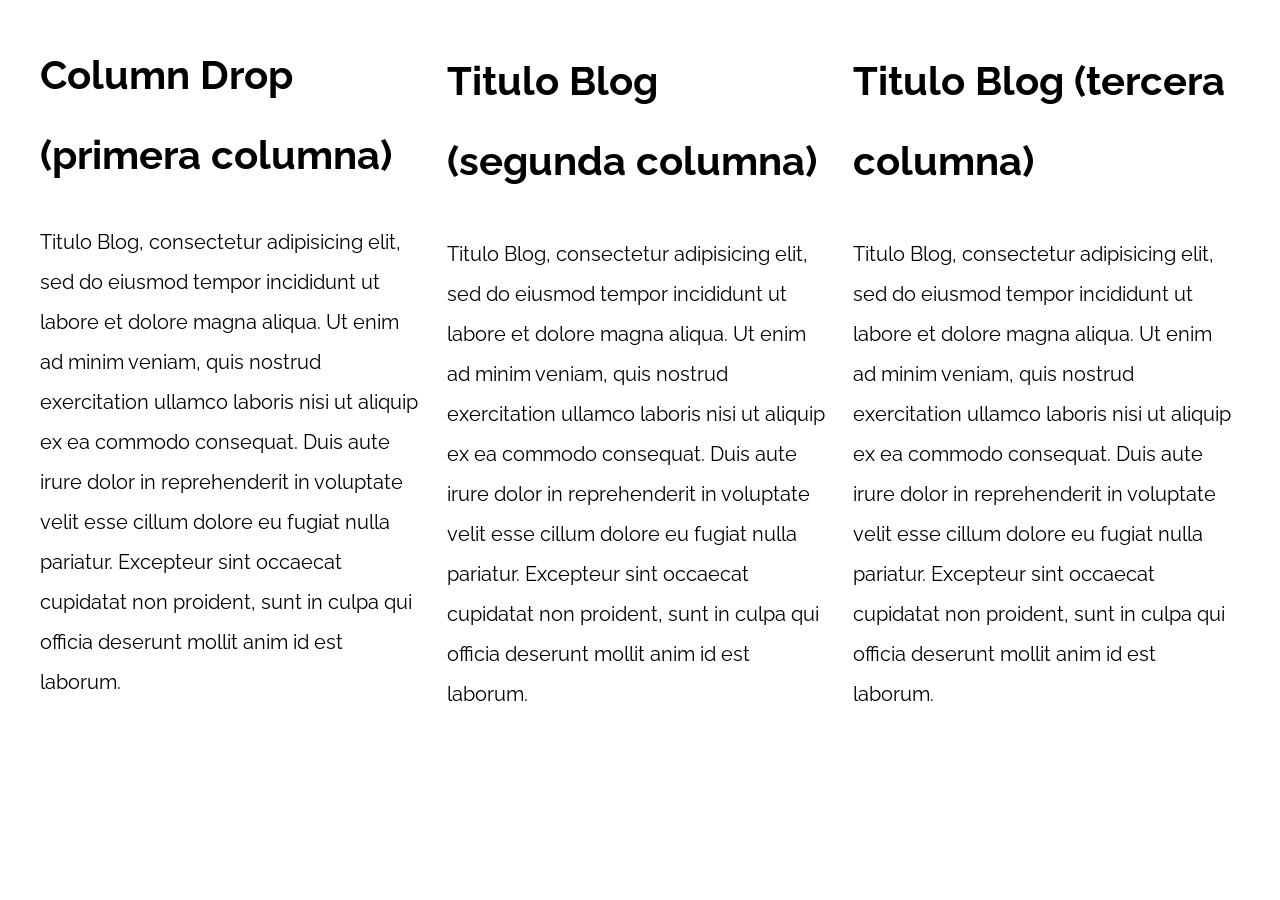
<file: CSS/Patrones-RWD/07-column_drop_css_grid/index.html>
<!DOCTYPE html>
<html>

<head>
    <meta charset="utf-8">
    <title>Patrones Responsive Web Design</title>
    <link rel="stylesheet" href="https://necolas.github.io/normalize.css/8.0.1/normalize.css">
    <link href="https://fonts.googleapis.com/css?family=Raleway:400,700,900" rel="stylesheet">
    <link rel="stylesheet" href="css/styles.css">
    <meta name="viewport" content="width=device-width, initial-scale=1">
</head>

<body>

    <div class="contenedor column-drop-css ">
        <main>
            <h1>Column Drop (primera columna)</h1>
            <p>
                Titulo Blog, consectetur adipisicing elit, sed do eiusmod tempor incididunt ut labore et dolore magna aliqua. Ut enim ad minim veniam, quis nostrud exercitation ullamco laboris nisi ut aliquip ex ea commodo consequat. Duis aute irure dolor in reprehenderit
                in voluptate velit esse cillum dolore eu fugiat nulla pariatur. Excepteur sint occaecat cupidatat non proident, sunt in culpa qui officia deserunt mollit anim id est laborum.
            </p>
        </main>

        <aside class="primera">
            <h1>Titulo Blog (segunda columna)</h1>
            <p>
                Titulo Blog, consectetur adipisicing elit, sed do eiusmod tempor incididunt ut labore et dolore magna aliqua. Ut enim ad minim veniam, quis nostrud exercitation ullamco laboris nisi ut aliquip ex ea commodo consequat. Duis aute irure dolor in reprehenderit
                in voluptate velit esse cillum dolore eu fugiat nulla pariatur. Excepteur sint occaecat cupidatat non proident, sunt in culpa qui officia deserunt mollit anim id est laborum.
            </p>
        </aside>

        <aside class="segunda">
            <h1>Titulo Blog (tercera columna)</h1>
            <p>
                Titulo Blog, consectetur adipisicing elit, sed do eiusmod tempor incididunt ut labore et dolore magna aliqua. Ut enim ad minim veniam, quis nostrud exercitation ullamco laboris nisi ut aliquip ex ea commodo consequat. Duis aute irure dolor in reprehenderit
                in voluptate velit esse cillum dolore eu fugiat nulla pariatur. Excepteur sint occaecat cupidatat non proident, sunt in culpa qui officia deserunt mollit anim id est laborum.
            </p>
        </aside>
    </div>

</body>

</html>
</file>
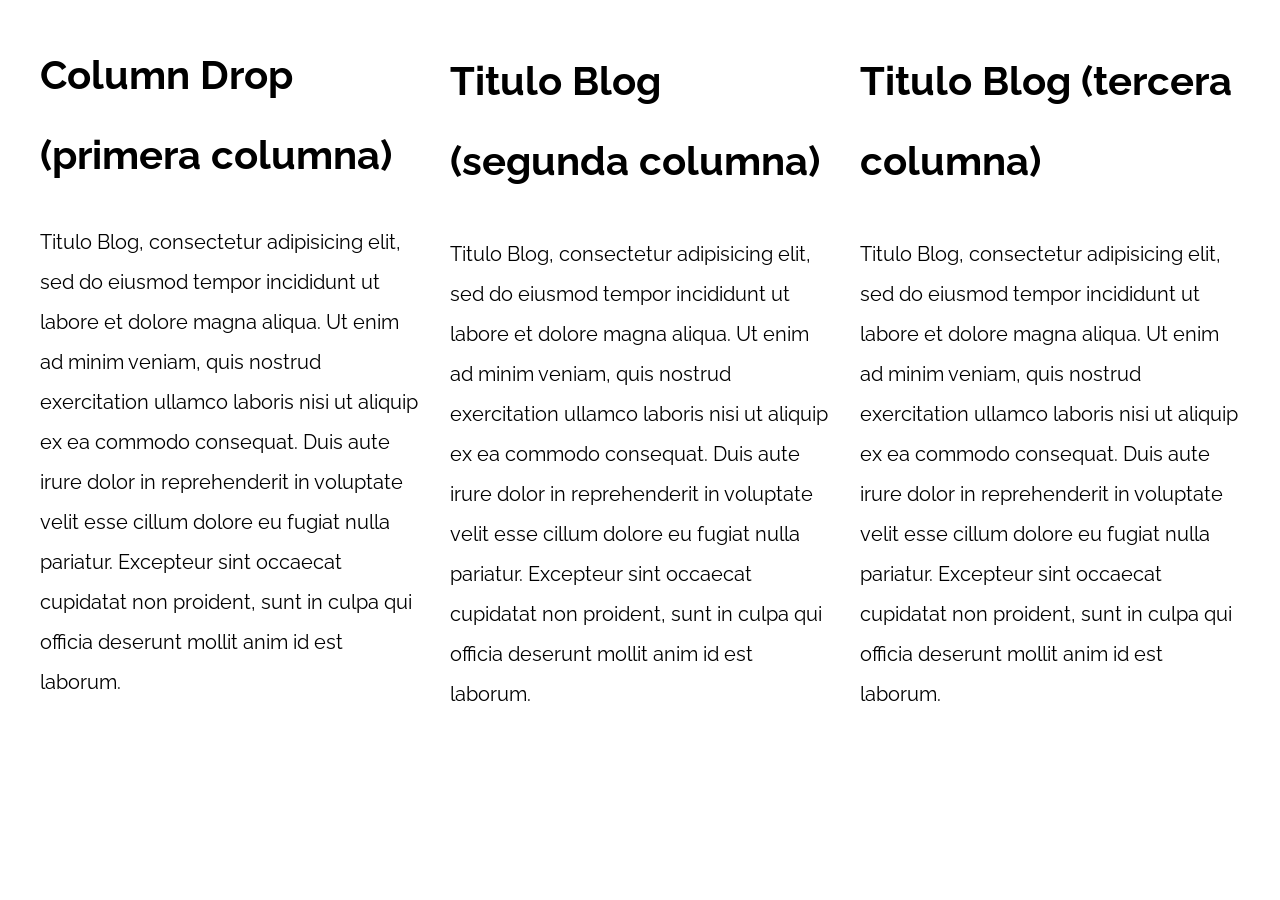
<file: CSS/Patrones-RWD/08-column_drop_flexbox/index.html>
<!DOCTYPE html>
<html>

<head>
    <meta charset="utf-8">
    <title>Patrones Responsive Web Design</title>
    <link rel="stylesheet" href="https://necolas.github.io/normalize.css/8.0.1/normalize.css">
    <link href="https://fonts.googleapis.com/css?family=Raleway:400,700,900" rel="stylesheet">
    <link rel="stylesheet" href="css/styles.css">
    <meta name="viewport" content="width=device-width, initial-scale=1">
</head>

<body>

    <div class="contenedor column-drop-flex">
        <main class="contenido-principal">
            <h1>Column Drop (primera columna)</h1>
            <p>
                Titulo Blog, consectetur adipisicing elit, sed do eiusmod tempor incididunt ut labore et dolore magna aliqua. Ut enim ad minim veniam, quis nostrud exercitation ullamco laboris nisi ut aliquip ex ea commodo consequat. Duis aute irure dolor in reprehenderit
                in voluptate velit esse cillum dolore eu fugiat nulla pariatur. Excepteur sint occaecat cupidatat non proident, sunt in culpa qui officia deserunt mollit anim id est laborum.
            </p>
        </main>

        <aside class="primera">
            <h1>Titulo Blog (segunda columna)</h1>
            <p>
                Titulo Blog, consectetur adipisicing elit, sed do eiusmod tempor incididunt ut labore et dolore magna aliqua. Ut enim ad minim veniam, quis nostrud exercitation ullamco laboris nisi ut aliquip ex ea commodo consequat. Duis aute irure dolor in reprehenderit
                in voluptate velit esse cillum dolore eu fugiat nulla pariatur. Excepteur sint occaecat cupidatat non proident, sunt in culpa qui officia deserunt mollit anim id est laborum.
            </p>
        </aside>

        <aside class="segunda">
            <h1>Titulo Blog (tercera columna)</h1>
            <p>
                Titulo Blog, consectetur adipisicing elit, sed do eiusmod tempor incididunt ut labore et dolore magna aliqua. Ut enim ad minim veniam, quis nostrud exercitation ullamco laboris nisi ut aliquip ex ea commodo consequat. Duis aute irure dolor in reprehenderit
                in voluptate velit esse cillum dolore eu fugiat nulla pariatur. Excepteur sint occaecat cupidatat non proident, sunt in culpa qui officia deserunt mollit anim id est laborum.
            </p>
        </aside>
    </div>

</body>

</html>
</file>
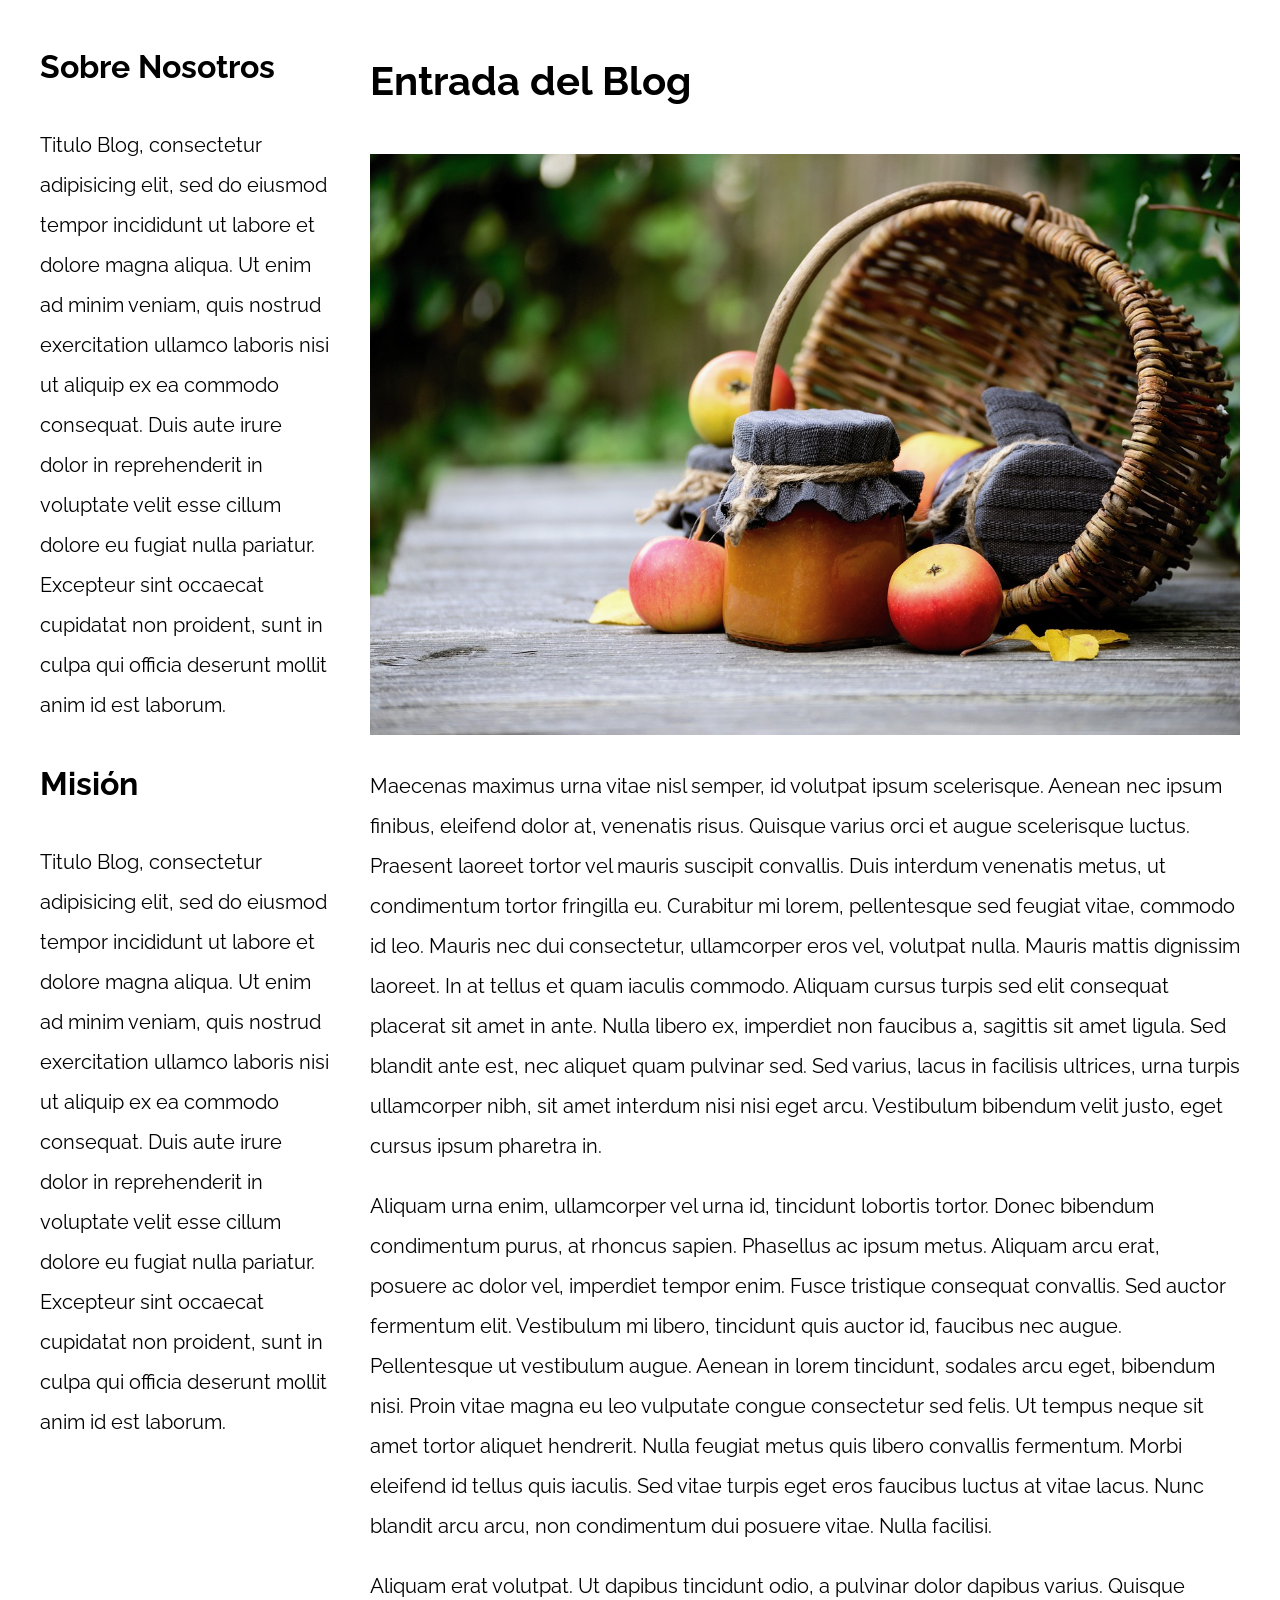
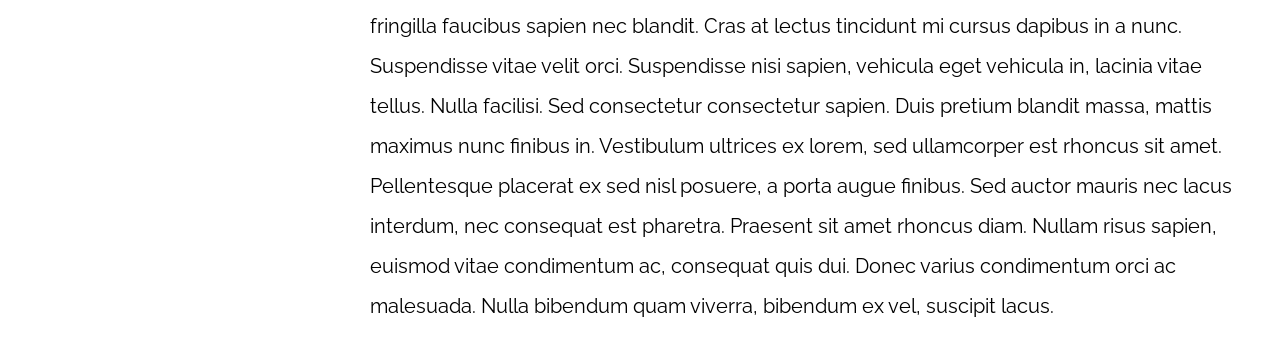
<file: CSS/Patrones-RWD/09-con_sidebar_css_grid/index.html>
<!DOCTYPE html>
<html>

<head>
    <meta charset="utf-8">
    <title>Patrones Responsive Web Design</title>
    <link rel="stylesheet" href="https://necolas.github.io/normalize.css/8.0.1/normalize.css">
    <link href="https://fonts.googleapis.com/css?family=Raleway:400,700,900" rel="stylesheet">
    <link rel="stylesheet" href="css/styles.css">
    <meta name="viewport" content="width=device-width, initial-scale=1">
</head>

<body>

    <div class="contenedor con-sidebar">
        <article>
            <h1>Entrada del Blog</h1>
            <img src="img/imagen1.jpg">

            <p>Maecenas maximus urna vitae nisl semper, id volutpat ipsum scelerisque. Aenean nec ipsum finibus, eleifend dolor at, venenatis risus. Quisque varius orci et augue scelerisque luctus. Praesent laoreet tortor vel mauris suscipit convallis. Duis
                interdum venenatis metus, ut condimentum tortor fringilla eu. Curabitur mi lorem, pellentesque sed feugiat vitae, commodo id leo. Mauris nec dui consectetur, ullamcorper eros vel, volutpat nulla. Mauris mattis dignissim laoreet. In at
                tellus et quam iaculis commodo. Aliquam cursus turpis sed elit consequat placerat sit amet in ante. Nulla libero ex, imperdiet non faucibus a, sagittis sit amet ligula. Sed blandit ante est, nec aliquet quam pulvinar sed. Sed varius, lacus
                in facilisis ultrices, urna turpis ullamcorper nibh, sit amet interdum nisi nisi eget arcu. Vestibulum bibendum velit justo, eget cursus ipsum pharetra in.</p>

            <p>Aliquam urna enim, ullamcorper vel urna id, tincidunt lobortis tortor. Donec bibendum condimentum purus, at rhoncus sapien. Phasellus ac ipsum metus. Aliquam arcu erat, posuere ac dolor vel, imperdiet tempor enim. Fusce tristique consequat
                convallis. Sed auctor fermentum elit. Vestibulum mi libero, tincidunt quis auctor id, faucibus nec augue. Pellentesque ut vestibulum augue. Aenean in lorem tincidunt, sodales arcu eget, bibendum nisi. Proin vitae magna eu leo vulputate
                congue consectetur sed felis. Ut tempus neque sit amet tortor aliquet hendrerit. Nulla feugiat metus quis libero convallis fermentum. Morbi eleifend id tellus quis iaculis. Sed vitae turpis eget eros faucibus luctus at vitae lacus. Nunc
                blandit arcu arcu, non condimentum dui posuere vitae. Nulla facilisi.</p>

            <p>Aliquam erat volutpat. Ut dapibus tincidunt odio, a pulvinar dolor dapibus varius. Quisque fringilla faucibus sapien nec blandit. Cras at lectus tincidunt mi cursus dapibus in a nunc. Suspendisse vitae velit orci. Suspendisse nisi sapien,
                vehicula eget vehicula in, lacinia vitae tellus. Nulla facilisi. Sed consectetur consectetur sapien. Duis pretium blandit massa, mattis maximus nunc finibus in. Vestibulum ultrices ex lorem, sed ullamcorper est rhoncus sit amet. Pellentesque
                placerat ex sed nisl posuere, a porta augue finibus. Sed auctor mauris nec lacus interdum, nec consequat est pharetra. Praesent sit amet rhoncus diam. Nullam risus sapien, euismod vitae condimentum ac, consequat quis dui. Donec varius
                condimentum orci ac malesuada. Nulla bibendum quam viverra, bibendum ex vel, suscipit lacus.</p>
        </article>
        <aside>
            <h2>Sobre Nosotros</h2>
            <p>Titulo Blog, consectetur adipisicing elit, sed do eiusmod tempor incididunt ut labore et dolore magna aliqua. Ut enim ad minim veniam, quis nostrud exercitation ullamco laboris nisi ut aliquip ex ea commodo consequat. Duis aute irure dolor
                in reprehenderit in voluptate velit esse cillum dolore eu fugiat nulla pariatur. Excepteur sint occaecat cupidatat non proident, sunt in culpa qui officia deserunt mollit anim id est laborum.</p>


            <h2>Misión</h2>
            <p>Titulo Blog, consectetur adipisicing elit, sed do eiusmod tempor incididunt ut labore et dolore magna aliqua. Ut enim ad minim veniam, quis nostrud exercitation ullamco laboris nisi ut aliquip ex ea commodo consequat. Duis aute irure dolor
                in reprehenderit in voluptate velit esse cillum dolore eu fugiat nulla pariatur. Excepteur sint occaecat cupidatat non proident, sunt in culpa qui officia deserunt mollit anim id est laborum.</p>
        </aside>
    </div>

</body>

</html>
</file>
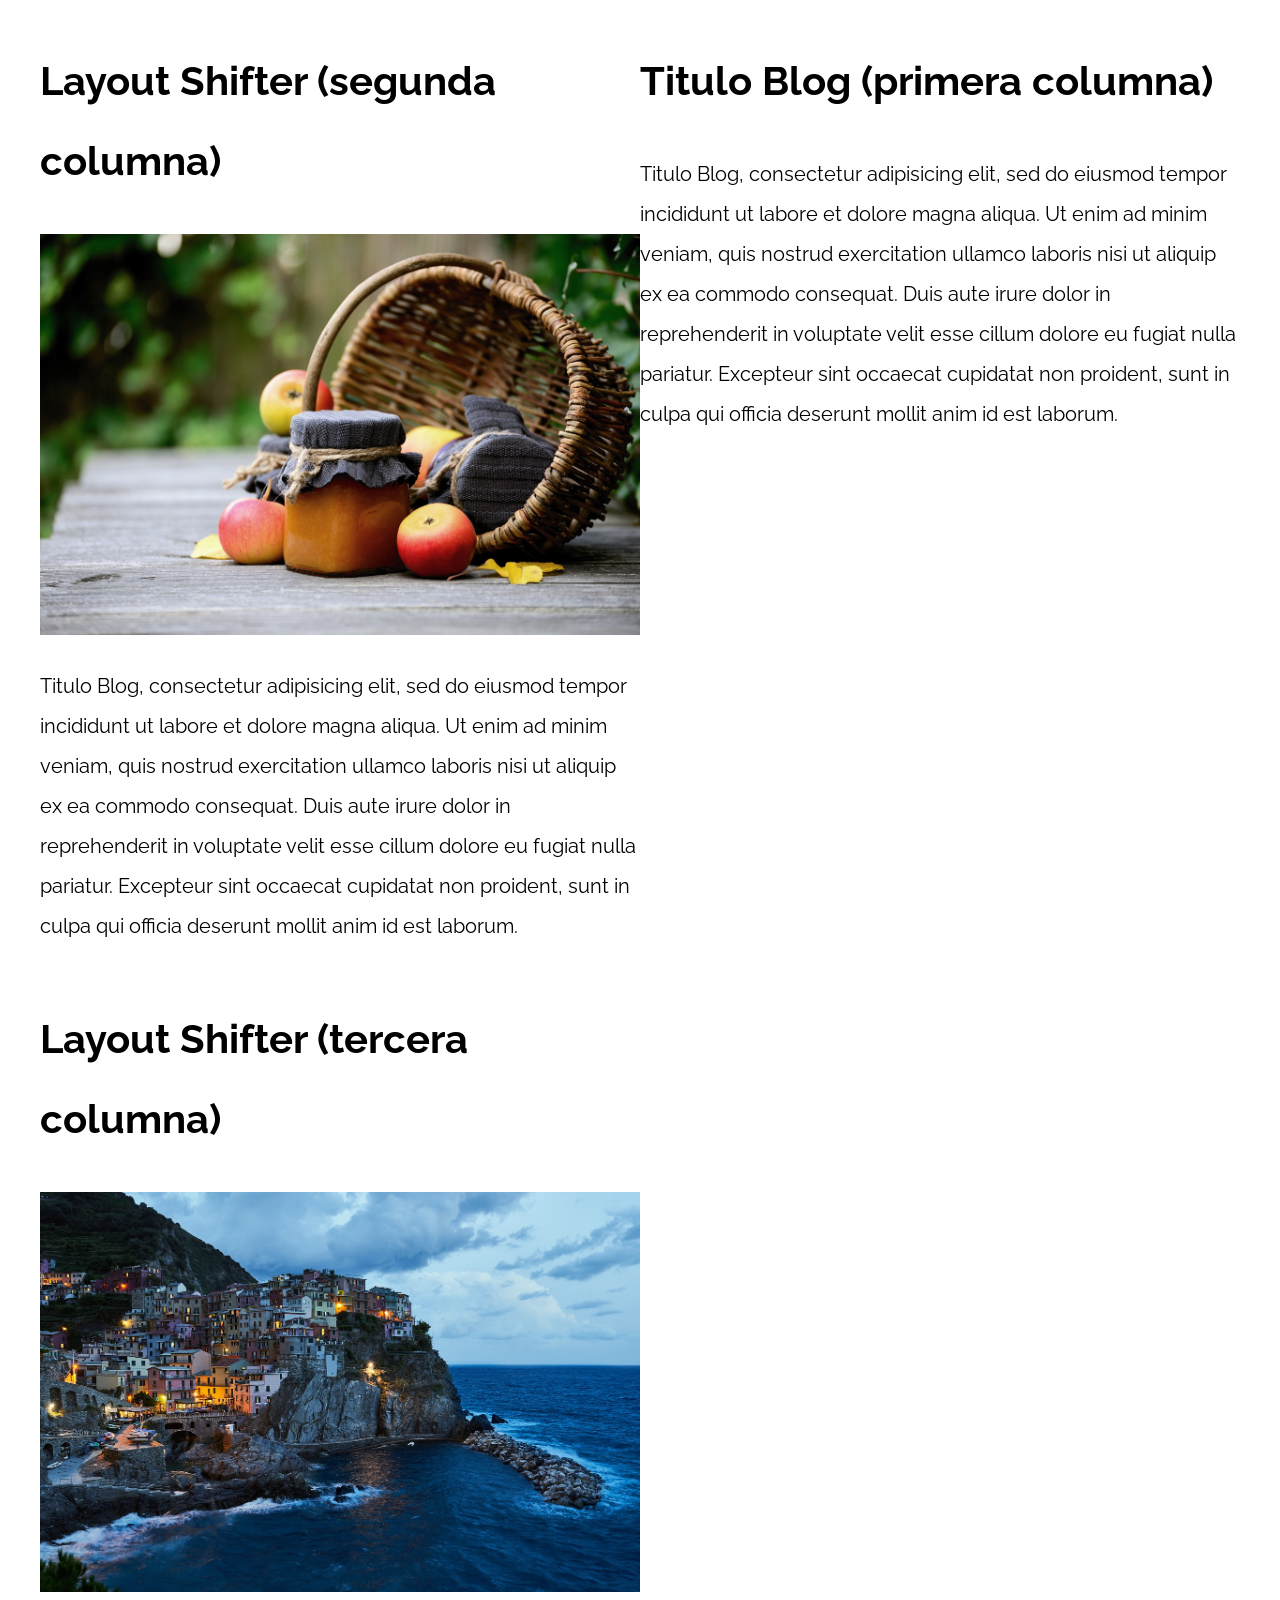
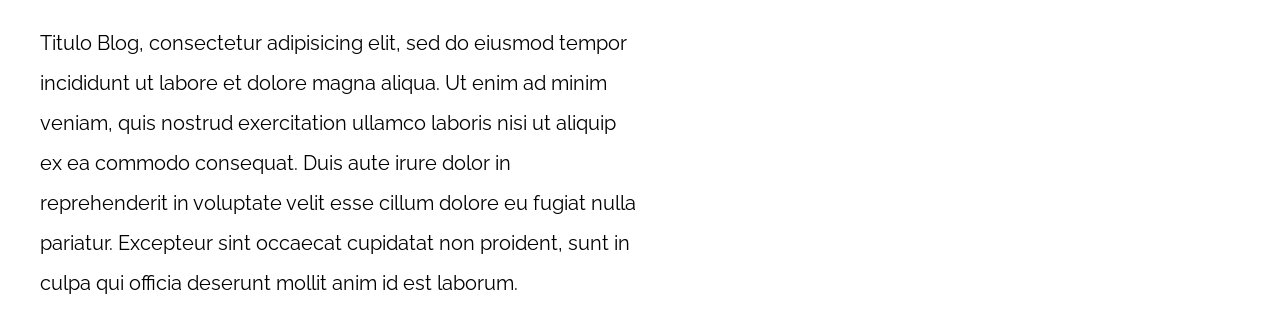
<file: CSS/Patrones-RWD/11-layout_shifter_css_grid/index.html>
<!DOCTYPE html>
<html>

<head>
    <meta charset="utf-8">
    <title>Patrones Responsive Web Design</title>
    <link rel="stylesheet" href="https://necolas.github.io/normalize.css/8.0.1/normalize.css">
    <link href="https://fonts.googleapis.com/css?family=Raleway:400,700,900" rel="stylesheet">
    <link rel="stylesheet" href="css/styles.css">
    <meta name="viewport" content="width=device-width, initial-scale=1">
</head>

<body>

    <div class="contenedor layout-shifter">
        <aside class="sidebar">
            <h1>Titulo Blog (primera columna)</h1>
            <p>
                Titulo Blog, consectetur adipisicing elit, sed do eiusmod tempor incididunt ut labore et dolore magna aliqua. Ut enim ad minim veniam, quis nostrud exercitation ullamco laboris nisi ut aliquip ex ea commodo consequat. Duis aute irure dolor in reprehenderit
                in voluptate velit esse cillum dolore eu fugiat nulla pariatur. Excepteur sint occaecat cupidatat non proident, sunt in culpa qui officia deserunt mollit anim id est laborum.
            </p>
        </aside>

        <main class="contenido-principal">
            <article class="entrada-blog">
                <h1>Layout Shifter (segunda columna)</h1>
                <img src="img/imagen1.jpg">
                <p>
                    Titulo Blog, consectetur adipisicing elit, sed do eiusmod tempor incididunt ut labore et dolore magna aliqua. Ut enim ad minim veniam, quis nostrud exercitation ullamco laboris nisi ut aliquip ex ea commodo consequat. Duis aute irure dolor in reprehenderit
                    in voluptate velit esse cillum dolore eu fugiat nulla pariatur. Excepteur sint occaecat cupidatat non proident, sunt in culpa qui officia deserunt mollit anim id est laborum.
                </p>
            </article>

            <article class="entrada-blog">
                <h1>Layout Shifter (tercera columna)</h1>
                <img src="img/imagen2.jpg">
                <p>
                    Titulo Blog, consectetur adipisicing elit, sed do eiusmod tempor incididunt ut labore et dolore magna aliqua. Ut enim ad minim veniam, quis nostrud exercitation ullamco laboris nisi ut aliquip ex ea commodo consequat. Duis aute irure dolor in reprehenderit
                    in voluptate velit esse cillum dolore eu fugiat nulla pariatur. Excepteur sint occaecat cupidatat non proident, sunt in culpa qui officia deserunt mollit anim id est laborum.
                </p>
            </article>
        </main>
    </div>

</body>

</html>
</file>
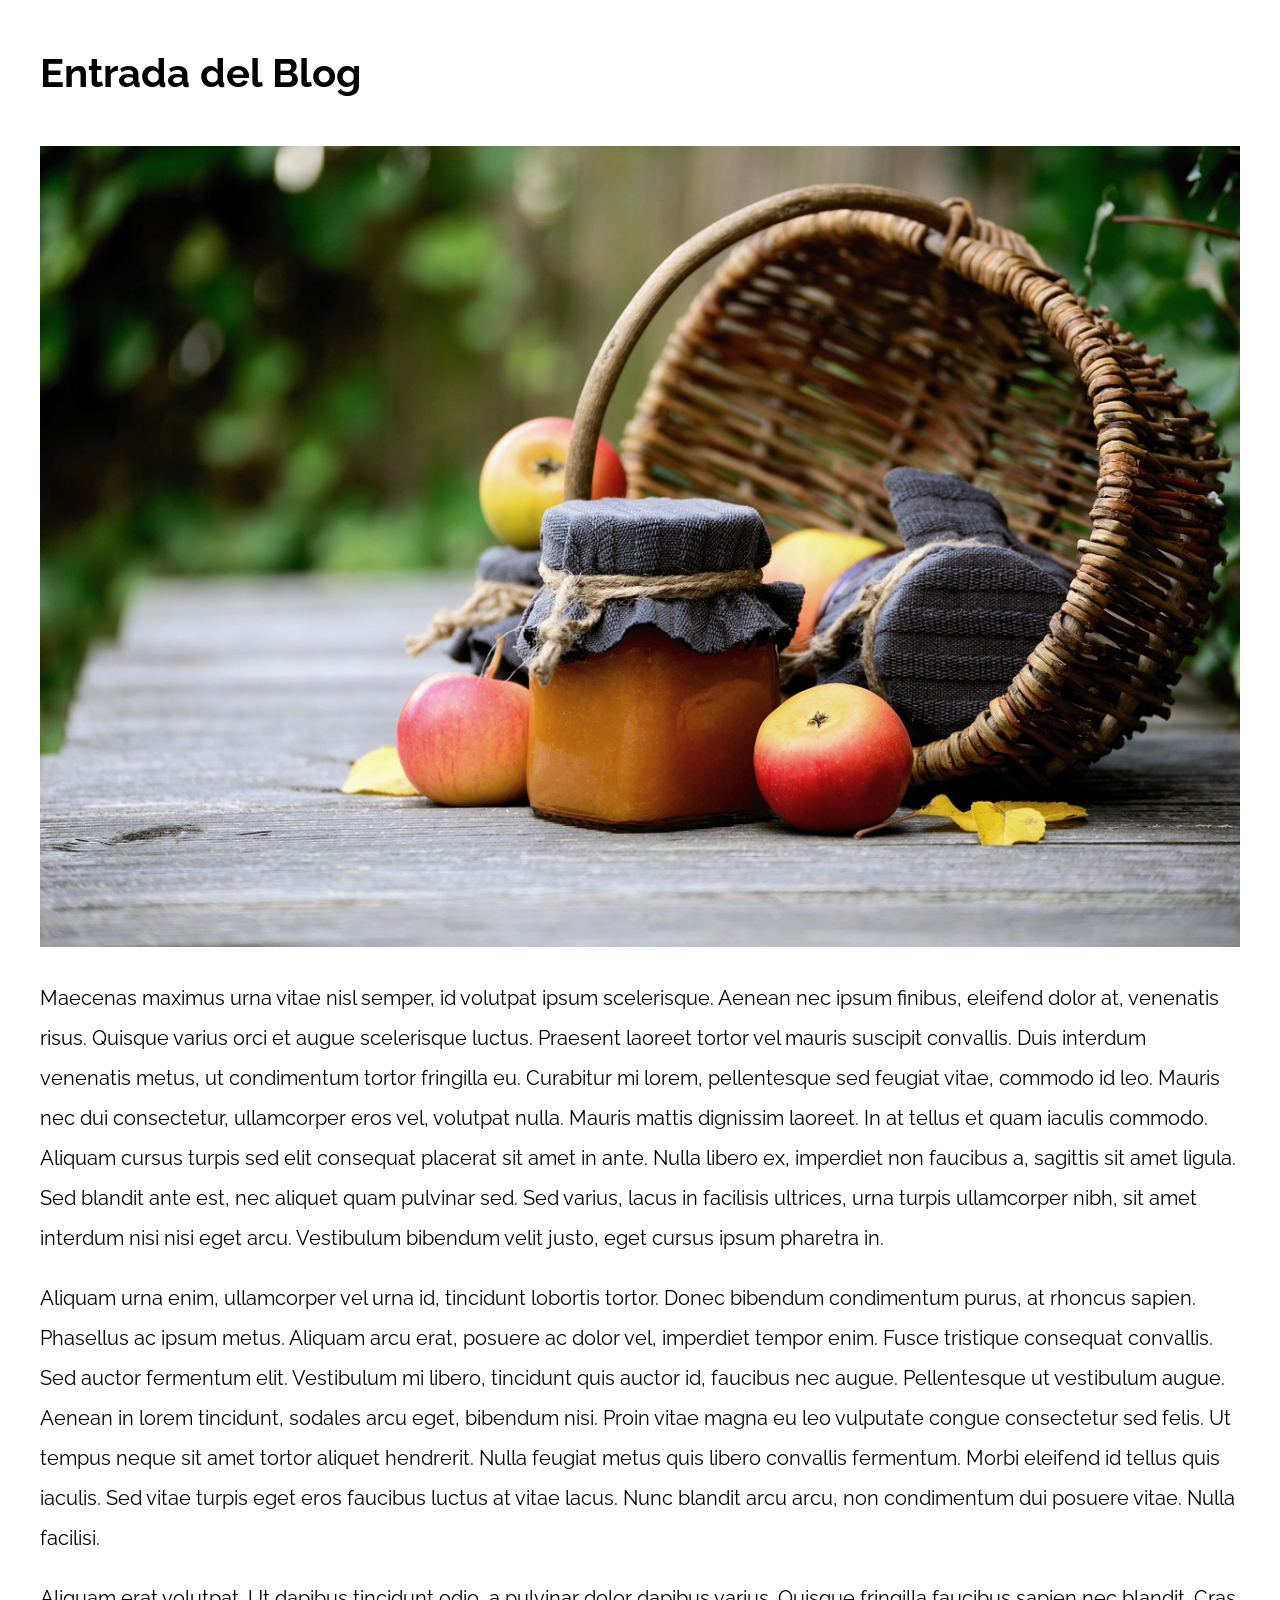
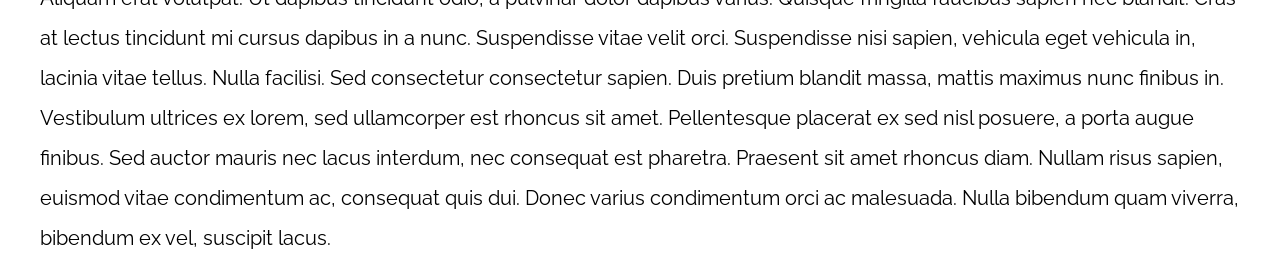
<file: CSS/Patrones-RWD/13-mostly_fluid/index.html>
<!DOCTYPE html>
<html>

<head>
    <meta charset="utf-8">
    <title>Patrones Responsive Web Design</title>
    <link rel="stylesheet" href="https://necolas.github.io/normalize.css/8.0.1/normalize.css">
    <link href="https://fonts.googleapis.com/css?family=Raleway:400,700,900" rel="stylesheet">
    <link rel="stylesheet" href="css/styles.css">
    <meta name="viewport" content="width=device-width, initial-scale=1">
</head>

<body>

    <div class="contenedor">
        <article class="entrada-blog">
            <h1>Entrada del Blog</h1>
            <img src="img/imagen1.jpg">

            <p>Maecenas maximus urna vitae nisl semper, id volutpat ipsum scelerisque. Aenean nec ipsum finibus, eleifend dolor at, venenatis risus. Quisque varius orci et augue scelerisque luctus. Praesent laoreet tortor vel mauris suscipit convallis. Duis
                interdum venenatis metus, ut condimentum tortor fringilla eu. Curabitur mi lorem, pellentesque sed feugiat vitae, commodo id leo. Mauris nec dui consectetur, ullamcorper eros vel, volutpat nulla. Mauris mattis dignissim laoreet. In at
                tellus et quam iaculis commodo. Aliquam cursus turpis sed elit consequat placerat sit amet in ante. Nulla libero ex, imperdiet non faucibus a, sagittis sit amet ligula. Sed blandit ante est, nec aliquet quam pulvinar sed. Sed varius, lacus
                in facilisis ultrices, urna turpis ullamcorper nibh, sit amet interdum nisi nisi eget arcu. Vestibulum bibendum velit justo, eget cursus ipsum pharetra in.</p>

            <p>Aliquam urna enim, ullamcorper vel urna id, tincidunt lobortis tortor. Donec bibendum condimentum purus, at rhoncus sapien. Phasellus ac ipsum metus. Aliquam arcu erat, posuere ac dolor vel, imperdiet tempor enim. Fusce tristique consequat
                convallis. Sed auctor fermentum elit. Vestibulum mi libero, tincidunt quis auctor id, faucibus nec augue. Pellentesque ut vestibulum augue. Aenean in lorem tincidunt, sodales arcu eget, bibendum nisi. Proin vitae magna eu leo vulputate
                congue consectetur sed felis. Ut tempus neque sit amet tortor aliquet hendrerit. Nulla feugiat metus quis libero convallis fermentum. Morbi eleifend id tellus quis iaculis. Sed vitae turpis eget eros faucibus luctus at vitae lacus. Nunc
                blandit arcu arcu, non condimentum dui posuere vitae. Nulla facilisi.</p>

            <p>Aliquam erat volutpat. Ut dapibus tincidunt odio, a pulvinar dolor dapibus varius. Quisque fringilla faucibus sapien nec blandit. Cras at lectus tincidunt mi cursus dapibus in a nunc. Suspendisse vitae velit orci. Suspendisse nisi sapien,
                vehicula eget vehicula in, lacinia vitae tellus. Nulla facilisi. Sed consectetur consectetur sapien. Duis pretium blandit massa, mattis maximus nunc finibus in. Vestibulum ultrices ex lorem, sed ullamcorper est rhoncus sit amet. Pellentesque
                placerat ex sed nisl posuere, a porta augue finibus. Sed auctor mauris nec lacus interdum, nec consequat est pharetra. Praesent sit amet rhoncus diam. Nullam risus sapien, euismod vitae condimentum ac, consequat quis dui. Donec varius
                condimentum orci ac malesuada. Nulla bibendum quam viverra, bibendum ex vel, suscipit lacus.</p>
        </article>

    </div>

</body>

</html>
</file>
<file: js/Dom-Scripting/css/style.css>
:root {
    --fuenteHeading: 'PT Sans', sans-serif;
    --fuenteParrafos: 'Open Sans', sans-serif;

    --primario: #784D3C;
    --gris: #e1e1e1;
    --blanco: #ffffff;
    --negro: #000000;
}
html {
    box-sizing: border-box;
    font-size: 62.5%; /* 1 rem = 10px */    
}
*, *:before, *:after {
    box-sizing: inherit;
}
body {
    font-family: var(--fuenteParrafos);
    font-size: 1.6rem;
    line-height: 2;
}

/** Globales **/
.contenedor {
    width: min(90%, 120rem);
    margin: 0 auto;
}
a {
    text-decoration: none;
}
h1, h2, h3, h4 {
    font-family: var(--fuenteHeading);
    line-height: 1.2;
}
h1 {
    font-size: 4.8rem;
}
h2 {
    font-size: 4rem;
}
h3 {
    font-size: 3.2rem;
}
h4 {
    font-size: 2.8rem;
}
img {
    max-width: 100%;
}
/** Utilidades **/
.no-margin {
    margin: 0;
}
.no-padding {
    padding: 0;
}
.centrar-texto {
    text-align: center;
}

/** Header **/
.webp .header {
    background-image: url(../img/banner.webp);
}
.no-webp .header {
    background-image: url(../img/banner.jpg);
}
.header {
    height: 60rem;
    background-size: cover;
    background-repeat: no-repeat;
    background-position: center center;
}
.header__texto {
   text-align: center;
   color: var(--blanco);
   margin-top: 5rem;
}
@media (min-width: 768px) {
    .header__texto {
        margin-top: 15rem;
    }
}
.barra {
    padding-top: 4rem;
}

@media (min-width: 768px) {
    .barra {
        display: flex;
        justify-content: space-between;
        align-items: center;
    }
}
.logo {
    color: var(--blanco);
    
}
.logo__nombre {
    font-weight: 400;
}
.logo__bold {
    font-weight: 700;
}
@media (min-width: 768px) {
    .navegacion {
        display: flex;
        gap: 2rem;
    }
}
.navegacion__enlace {
    display: block;
    text-align: center;
    font-size: 1.8rem;
    color: var(--blanco);
}

@media (min-width: 768px) {
    .contenido-principal {
        display: grid;
        grid-template-columns: 2fr 1fr;
        column-gap: 4rem;
    }
}

.entrada {
    border-bottom: 1px solid var(--gris);
    margin-bottom: 2rem;
}
.entrada:last-of-type {
    border: none;
    margin-bottom: 0;
}
.boton {
    display: block;
    font-family: var(--fuenteHeading);
    color: var(--blanco);
    text-align: center;
    padding: 1rem 3rem;
    font-size: 1.8rem;
    text-transform: uppercase;
    font-weight: 700;
    margin-bottom: 2rem;
    border: none;
}

@media (min-width: 768px) {
    .boton {
        display: inline-block;

    }
}
.boton:hover {
    cursor: pointer;
}
.boton--primario {
    background-color: var(--negro);
}
.boton--secundario {
    background-color: var(--primario);
}

.cursos {
    list-style: none;
}

.widget-curso {
    border-bottom: 1px solid var(--gris);
    margin-bottom: 2rem;
}
.widget-curso:last-of-type {
    border: none;
    margin-bottom: 0;
}
.widget-curso__label {
    font-family: var(--fuenteHeading);
    font-weight: bold;
}
.widget-curso__info {
    font-weight: normal;
}
.widget-curso__label,
.widget-curso__info {
    font-size: 2rem;
}

.footer {
    background-color: var(--negro);
    padding-bottom: 3rem;
    margin-top: 4rem;
}

/** Sobre Nosotros **/
@media (min-width: 768px) {
    .sobre-nosotros {
        display: grid;
        grid-template-columns: repeat(2, 1fr);
        column-gap: 2rem;
    }
}

/** Cursos **/
.curso {
    padding: 3rem 0;
    border-bottom: 1px solid var(--gris);
}
@media (min-width: 768px) {
    .curso {
        display: grid;
        grid-template-columns: 1fr 2fr;
        column-gap: 2rem;
    }
}
.curso:last-of-type {
   border: none;
}
.curso__label {
    font-family: var(--fuenteHeading);
    font-weight: bold;
}
.curso__info {
    font-weight: normal;
}
.curso__label,
.curso__info {
    font-size: 2rem;
}

/** Contacto **/

.error {
    background-color: rgb(185, 0, 0);
    text-align: center;
    padding: 1rem;
    color: var(--blanco);
    text-transform: uppercase;
}
.envio {
    background-color: rgb(74, 185, 0);
    text-align: center;
    padding: 1rem;
    color: var(--blanco);
    text-transform: uppercase;
}
.contacto-bg {
    background-image: url(../img/contacto.jpg);
    height: 40rem;
    background-size: cover;
    background-repeat: no-repeat;
}

.formulario {
    background-color: var(--blanco);
    margin: -5rem auto 0 auto;
    width: 95%;
    padding: 5rem;
}
.campo {
    display: flex;
    margin-bottom: 2rem;
}
.campo__label {
    flex: 0 0 9rem;
    text-align: right;
    padding-right: 2rem;
}
.campo__field {
    flex: 1;
    border: 1px solid var(--gris);
}
.campo__field--textarea {
    height: 20rem;
}
</file>
<file: CSS/Patrones-RWD/01-2columnas_iguales_css_grid/css/styles.css>
html {
    box-sizing: border-box;
    font-size: 62.5%;
}

*,
*:before,
*:after {
    box-sizing: inherit;
}

body {
    font-family: 'Raleway', sans-serif;
    font-size: 1.6rem;
}

img {
    max-width: 100%;
}

h1 {
    font-size: 4rem;
}

.contenedor {
    max-width: 1200px;
    width: 95%;
    margin: 0 auto;
}

.entrada-blog a {
    display: inline-block;
    background-color: #2196F3;
    color: white;
    padding: 10px 20px;
    text-decoration: none;
    font-weight: bold;
    text-transform: uppercase;
}

/** CODIGO AQUI **/
@media(min-width: 768px) {
    .dos-columnas{
        display: grid;
        grid-template-columns: repeat(2, 1fr);
        column-gap: 2rem ;
    }
}
</file>
<file: CSS/Patrones-RWD/02-2columnas_iguales_flexbox/css/styles.css>
html {
    box-sizing: border-box;
    font-size: 62.5%;
}

*,
*:before,
*:after {
    box-sizing: inherit;
}

body {
    font-family: 'Raleway', sans-serif;
    font-size: 1.6rem;
}

img {
    max-width: 100%;
}

h1 {
    font-size: 4rem;
}

.contenedor {
    max-width: 1200px;
    width: 95%;
    margin: 0 auto;
}

.entrada-blog a {
    display: inline-block;
    background-color: #2196F3;
    color: white;
    padding: 10px 20px;
    text-decoration: none;
    font-weight: bold;
    text-transform: uppercase;
}

/** CODIGO AQUI **/
@media(min-width: 768px) {
    .dos-columnas{
        display: flex;
        justify-content: space-between;
        /* gap: 2rem; not supported*/

    }
    .entrada-blog{
        /* flex-basis: calc(50%-1rem);supported */
        flex: 0 0 calc(50% - 1rem);/*fully supported*/
    }
}
</file>
<file: CSS/Patrones-RWD/03-3columnas_iguales_css_grid/css/styles.css>
html {
    box-sizing: border-box;
    font-size: 62.5%;
}

*,
*:before,
*:after {
    box-sizing: inherit;
}

body {
    font-family: 'Raleway', sans-serif;
    font-size: 1.6rem;
}

img {
    max-width: 100%;
}

h1 {
    font-size: 4rem;
}

.contenedor {
    max-width: 1200px;
    width: 95%;
    margin: 0 auto;
}

.entrada-blog a {
    display: inline-block;
    background-color: #2196F3;
    color: white;
    padding: 10px 20px;
    text-decoration: none;
    font-weight: bold;
    text-transform: uppercase;
}

/** CODIGO AQUI **/
@media(min-width: 768px) {
    .tres-columnas{
        display: grid;
        grid-template-columns: repeat(3, 1fr);
        column-gap: 1rem;
    }
    
}
</file>
<file: CSS/Patrones-RWD/04-3columnas_iguales_flexbox/css/styles.css>
html {
    box-sizing: border-box;
    font-size: 62.5%;
}

*,
*:before,
*:after {
    box-sizing: inherit;
}

body {
    font-family: 'Raleway', sans-serif;
    font-size: 1.6rem;
}

img {
    max-width: 100%;
}

h1 {
    font-size: 4rem;
}

.contenedor {
    max-width: 1200px;
    width: 95%;
    margin: 0 auto;
}

.entrada-blog a {
    display: inline-block;
    background-color: #2196F3;
    color: white;
    padding: 10px 20px;
    text-decoration: none;
    font-weight: bold;
    text-transform: uppercase;
}

/** CODIGO AQUI **/
@media(min-width: 768px) {
    .tres-columnas{
        display: flex;
        justify-content: space-between;
    }
    .entrada-blog{
        flex: 0 0 calc(33.3% - 1rem)
    }
}
</file>
<file: CSS/Patrones-RWD/05-3columnas_css_grid/css/styles.css>
html {
    box-sizing: border-box;
    font-size: 62.5%;
}

*,
*:before,
*:after {
    box-sizing: inherit;
}

body {
    font-family: 'Raleway', sans-serif;
    font-size: 1.6rem;
    line-height: 2;
}

img {
    max-width: 100%;
}

h1 {
    font-size: 4rem;
}

h2 {
    font-size: 3.2rem;
}

.contenedor {
    max-width: 1200px;
    width: 95%;
    margin: 0 auto;
}

p {
    font-size: 2rem;
}

.entrada-blog a {
    display: inline-block;
    background-color: #2196F3;
    color: white;
    padding: 10px 20px;
    text-decoration: none;
    font-weight: bold;
    text-transform: uppercase;
}


/** CODIGO AQUI **/
@media(min-width: 768px) {
   .contenedor-grid{
    display: grid;
    grid-template-columns: 20% 60% 20%;
    column-gap: 2rem;
    grid-auto-flow: column;
   }

   .contenedor-principal{

    grid-column: 2/3;

   }

   .sidebar-1{
    grid-column: 1/2;

   }
   .sidebar-2{
    grid-column: 3/3;
   }
}
</file>
<file: CSS/Patrones-RWD/06-3columnas_flexbox/css/styles.css>
html {
    box-sizing: border-box;
    font-size: 62.5%;
}

*,
*:before,
*:after {
    box-sizing: inherit;
}

body {
    font-family: 'Raleway', sans-serif;
    font-size: 1.6rem;
    line-height: 2;
}

img {
    max-width: 100%;
}

h1 {
    font-size: 4rem;
}

h2 {
    font-size: 3.2rem;
}

p {
    font-size: 2rem;
}

.contenedor {
    max-width: 1200px;
    width: 95%;
    margin: 0 auto;
}

.entrada-blog a {
    display: inline-block;
    background-color: #2196F3;
    color: white;
    padding: 10px 20px;
    text-decoration: none;
    font-weight: bold;
    text-transform: uppercase;
}

/** CODIGO AQUI **/
@media(min-width: 768px) {
    .contenedor-flex{
        display: flex;
        justify-content: space-between;
    }
    .contenido-principal{
        flex-basis: calc(60% - 1rem);
    }
    .sidebar{
        flex-basis: calc(20% - 1rem);
    }
    .sidebar-1{
        order: -1;
    }
}
</file>
<file: CSS/Patrones-RWD/07-column_drop_css_grid/css/styles.css>
html {
    box-sizing: border-box;
    font-size: 62.5%;
}

*,
*:before,
*:after {
    box-sizing: inherit;
}

body {
    font-family: 'Raleway', sans-serif;
    font-size: 1.6rem;
    line-height: 2;
}

img {
    max-width: 100%;
}

h1 {
    font-size: 4rem;
}

h2 {
    font-size: 3.2rem;
}

p {
    font-size: 2rem;
}

.contenedor {
    max-width: 1200px;
    width: 95%;
    margin: 0 auto;
}

.entrada-blog a {
    display: inline-block;
    background-color: #2196F3;
    color: white;
    padding: 10px 20px;
    text-decoration: none;
    font-weight: bold;
    text-transform: uppercase;
}



/** CODIGO AQUI **/
@media(min-width: 480px) {
    .column-drop-css{
        display: grid;
        grid-template-columns: repeat(2, 1fr);
        gap: 2rem;
    }
    .segunda{
        grid-column: 1/3;
    }
}
@media(min-width: 768px) {
    .column-drop-css{
        grid-template-columns: repeat(3, 1fr);

    }
    .segunda{
        grid-column: 3/4;
    }
    
}
</file>
<file: CSS/Patrones-RWD/08-column_drop_flexbox/css/styles.css>
html {
    box-sizing: border-box;
    font-size: 62.5%;
}

*,
*:before,
*:after {
    box-sizing: inherit;
}

body {
    font-family: 'Raleway', sans-serif;
    font-size: 1.6rem;
    line-height: 2;
}

img {
    max-width: 100%;
}

h1 {
    font-size: 4rem;
}

h2 {
    font-size: 3.2rem;
}

p {
    font-size: 2rem;
}

.contenedor {
    max-width: 1200px;
    width: 95%;
    margin: 0 auto;
}

.entrada-blog a {
    display: inline-block;
    background-color: #2196F3;
    color: white;
    padding: 10px 20px;
    text-decoration: none;
    font-weight: bold;
    text-transform: uppercase;
}

/** CODIGO AQUI **/
@media(min-width: 480px) {
    .column-drop-flex{
        display:flex;
        justify-content: space-between;
        flex-wrap: wrap;
    }
    .contenido-principal,
    .primera{
        flex-basis: calc(50% - 1rem);
    }
}
@media(min-width: 768px) {
    .contenido-principal,
    .primera,
    .segunda{
       flex: 0 0 calc(33.3% - 2rem); 
    }
    
}
</file>
<file: CSS/Patrones-RWD/09-con_sidebar_css_grid/css/styles.css>
html {
    box-sizing: border-box;
    font-size: 62.5%;
}

*,
*:before,
*:after {
    box-sizing: inherit;
}

body {
    font-family: 'Raleway', sans-serif;
    font-size: 1.6rem;
    line-height: 2;
}

img {
    max-width: 100%;
}

h1 {
    font-size: 4rem;
}

h2 {
    font-size: 3.2rem;
}

p {
    font-size: 2rem;
}

.contenedor {
    max-width: 1200px;
    width: 95%;
    margin: 0 auto;
}

.entrada-blog a {
    display: inline-block;
    background-color: #2196F3;
    color: white;
    padding: 10px 20px;
    text-decoration: none;
    font-weight: bold;
    text-transform: uppercase;
}

/** CODIGO AQUI **/
@media(min-width: 768px) {
    .con-sidebar{
        display: grid;
        grid-template-columns: 1fr 3fr;
        column-gap: 4rem;
        grid-auto-flow: column;
    }
    aside{
        grid-column: 1/2;
    }

}
</file>
<file: CSS/Patrones-RWD/11-layout_shifter_css_grid/css/styles.css>
html {
    box-sizing: border-box;
    font-size: 62.5%;
}

*,
*:before,
*:after {
    box-sizing: inherit;
}

body {
    font-family: 'Raleway', sans-serif;
    font-size: 1.6rem;
    line-height: 2;
}

img {
    max-width: 100%;
}

h1 {
    font-size: 4rem;
}

h2 {
    font-size: 3.2rem;
}

p {
    font-size: 2rem;
}

.contenedor {
    max-width: 1200px;
    width: 95%;
    margin: 0 auto;
}

.entrada-blog a {
    display: inline-block;
    background-color: #2196F3;
    color: white;
    padding: 10px 20px;
    text-decoration: none;
    font-weight: bold;
    text-transform: uppercase;
}


/** CODIGO AQUI **/
@media(min-width: 768px) {
    .layout-shifter{
        display: grid;
        grid-template-areas: "contenido"
                             "inferior";
    }
    .sidebar{
        grid-area: inferior;
    }
    .contenido-principal{
        grid-area: contenido;
        display: grid;
        grid-template-areas: "entrada1 entrada2";
        grid-template-columns: repeat(2, 1fr);
        column-gap: 3rem;
    }
}
@media(min-width: 992px) {
    .layout-shifter{
        grid-template-areas: "contenido sidebar";
    }
    .sidebar{
        grid-area: sidebar;
    }
    .contenido-principal{
        grid-area: contenido;
        grid-template-areas: "entrada1"
                             "entrada2";
        grid-template-columns: unset;
                            }
    
}
</file>
<file: CSS/Patrones-RWD/13-mostly_fluid/css/styles.css>
html {
    box-sizing: border-box;
    font-size: 62.5%;
}

*,
*:before,
*:after {
    box-sizing: inherit;
}

body {
    font-family: 'Raleway', sans-serif;
    font-size: 1.6rem;
    line-height: 2;
}
h1 {
    font-size: 4rem;
}

h2 {
    font-size: 3.2rem;
}

p {
    font-size: 2rem;
}

.entrada-blog a {
    display: inline-block;
    background-color: #2196F3;
    color: white;
    padding: 10px 20px;
    text-decoration: none;
    font-weight: bold;
    text-transform: uppercase;
}

/** CODIGO AQUI **/
.contenedor{
    max-width: 120rem;
    width: 95%;
    margin: 0 auto;
}
img{
    max-width: 100%;
}
</file>
